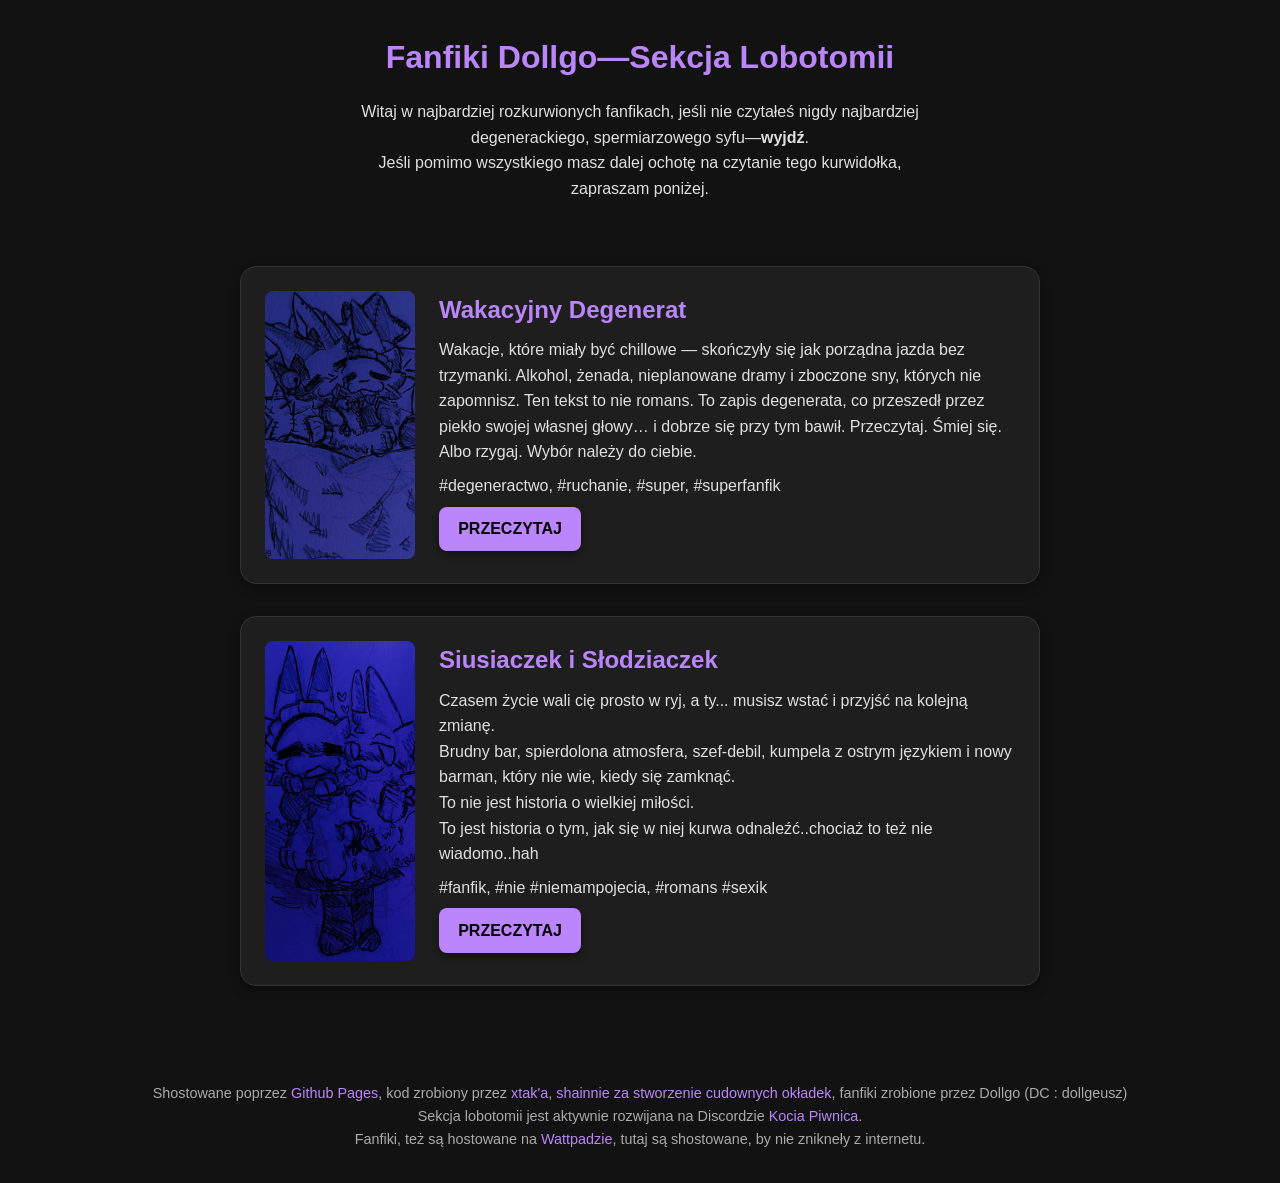
<file: lobotomia/index.html>
<!DOCTYPE html>
<html lang="pl">
<head>
    <meta charset="UTF-8">
    <meta name="viewport" content="width=device-width, initial-scale=1.0">
    <title>Fanfiki Dollgo</title>

    <link rel="stylesheet" href="style.css" type="text/css" media="all">
</head>
<body>
    

    <main>
        <header>
        <h1>Fanfiki Dollgo&mdash;Sekcja Lobotomii</h1>
            <p>
            Witaj w najbardziej rozkurwionych fanfikach, jeśli nie czytałeś nigdy najbardziej degenerackiego, spermiarzowego syfu&mdash;<b>wyjdź</b>.
            <br>
            Jeśli pomimo wszystkiego masz dalej ochotę na czytanie tego kurwidołka, zapraszam poniżej.
            </p>
        </header>
        <div class="fanfic">
          <img src="covers/wakacyjny degenerat.jpg" alt="Cover">
          <div class="fanfic-content">
            <h1>Wakacyjny Degenerat</h1>
            <p>
                Wakacje, które miały być chillowe — skończyły się jak porządna jazda bez trzymanki.
                Alkohol, żenada, nieplanowane dramy i zboczone sny, których nie zapomnisz.

                Ten tekst to nie romans. To zapis degenerata, co przeszedł przez piekło swojej własnej głowy… i dobrze się przy tym bawił.

                Przeczytaj. Śmiej się. Albo rzygaj. Wybór należy do ciebie.
            </p>
            <p>
                #degeneractwo, #ruchanie, #super, #superfanfik
            </p>
            <p>
                <a href="fanfics/wakacyjny.html" class="enter-button">Przeczytaj</a>
            </p>
          </div>
        </div>
        <div class="fanfic">
            <img src="covers/slodziaczek.jpg" alt="Cover">
            <div class="fanfic-content">
                <h1>Siusiaczek i Słodziaczek</h1>
                <p>Czasem życie wali cię prosto w ryj, a ty... musisz wstać i przyjść na kolejną zmianę.<br>
Brudny bar, spierdolona atmosfera, szef-debil, kumpela z ostrym językiem i nowy barman, który nie wie, kiedy się zamknąć.<br>
To nie jest historia o wielkiej miłości.<br>
To jest historia o tym, jak się w niej kurwa odnaleźć..chociaż to też nie wiadomo..hah<br>
                </p>
                <p>#fanfik, #nie #niemampojecia, #romans #sexik</p>
                <p>
                    <a href="fanfics/slodziaczek.html" class="enter-button">Przeczytaj</a>
                </p>
            </div>
        </div>
        <footer>
            <p>
            Shostowane poprzez <a href="https://pages.github.com/" target="_blank">Github Pages</a>, kod zrobiony przez <a href="https://slumberous.neocities.org" target="_blank" rel="noopener noreferrer nofollow">xtak'a</a>, <a href="https://www.instagram.com/shainnie_999_/" target="_blank">shainnie za stworzenie cudownych okładek</a>, fanfiki zrobione przez Dollgo (DC : dollgeusz)
            <br>
            Sekcja lobotomii jest aktywnie rozwijana na Discordzie <a href="https://discord.gg/6fb8MUXMZW" target="_blank">Kocia Piwnica</a>.
            <br>
            Fanfiki, też są hostowane na <a href="https://www.wattpad.com/user/0rchidei" target="_blank">Wattpadzie</a>, tutaj są shostowane, by nie znikneły z internetu.
            </p>
        </footer>
    </main>


</body>
</html>
</file>
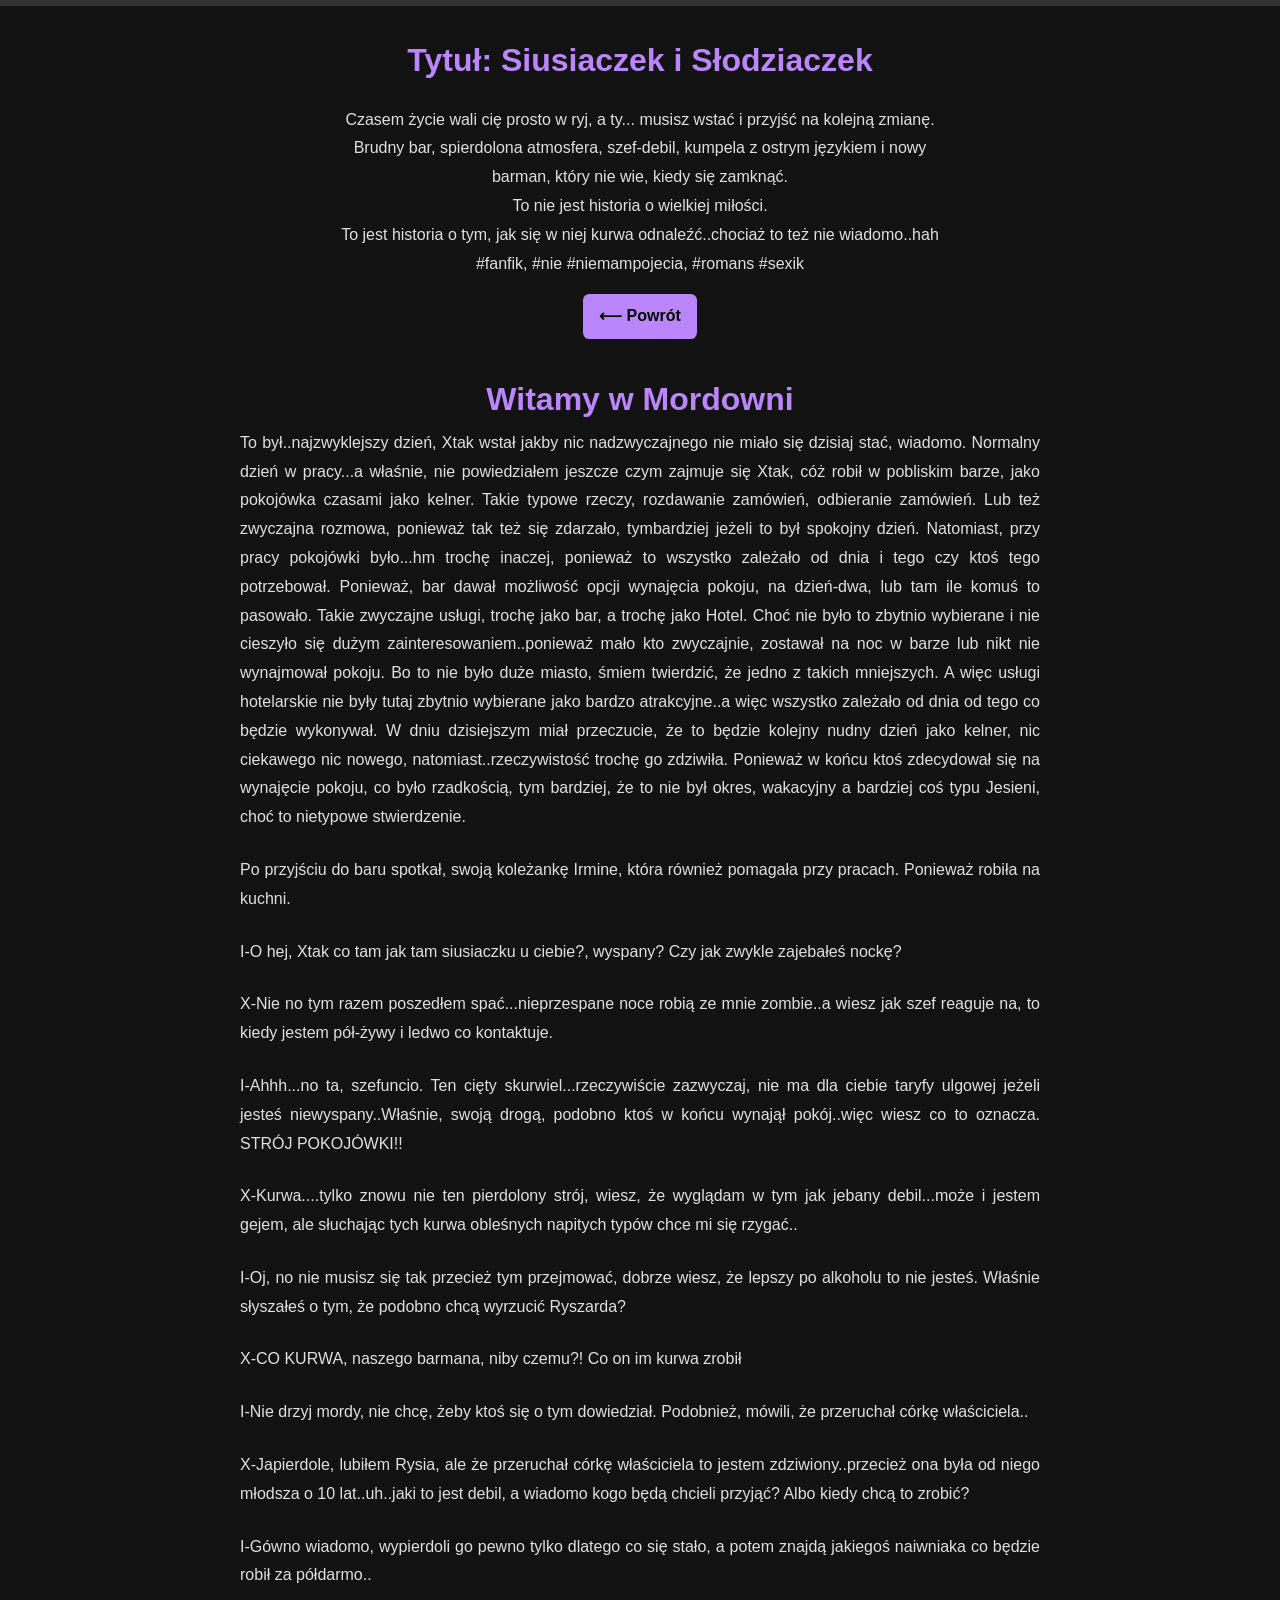
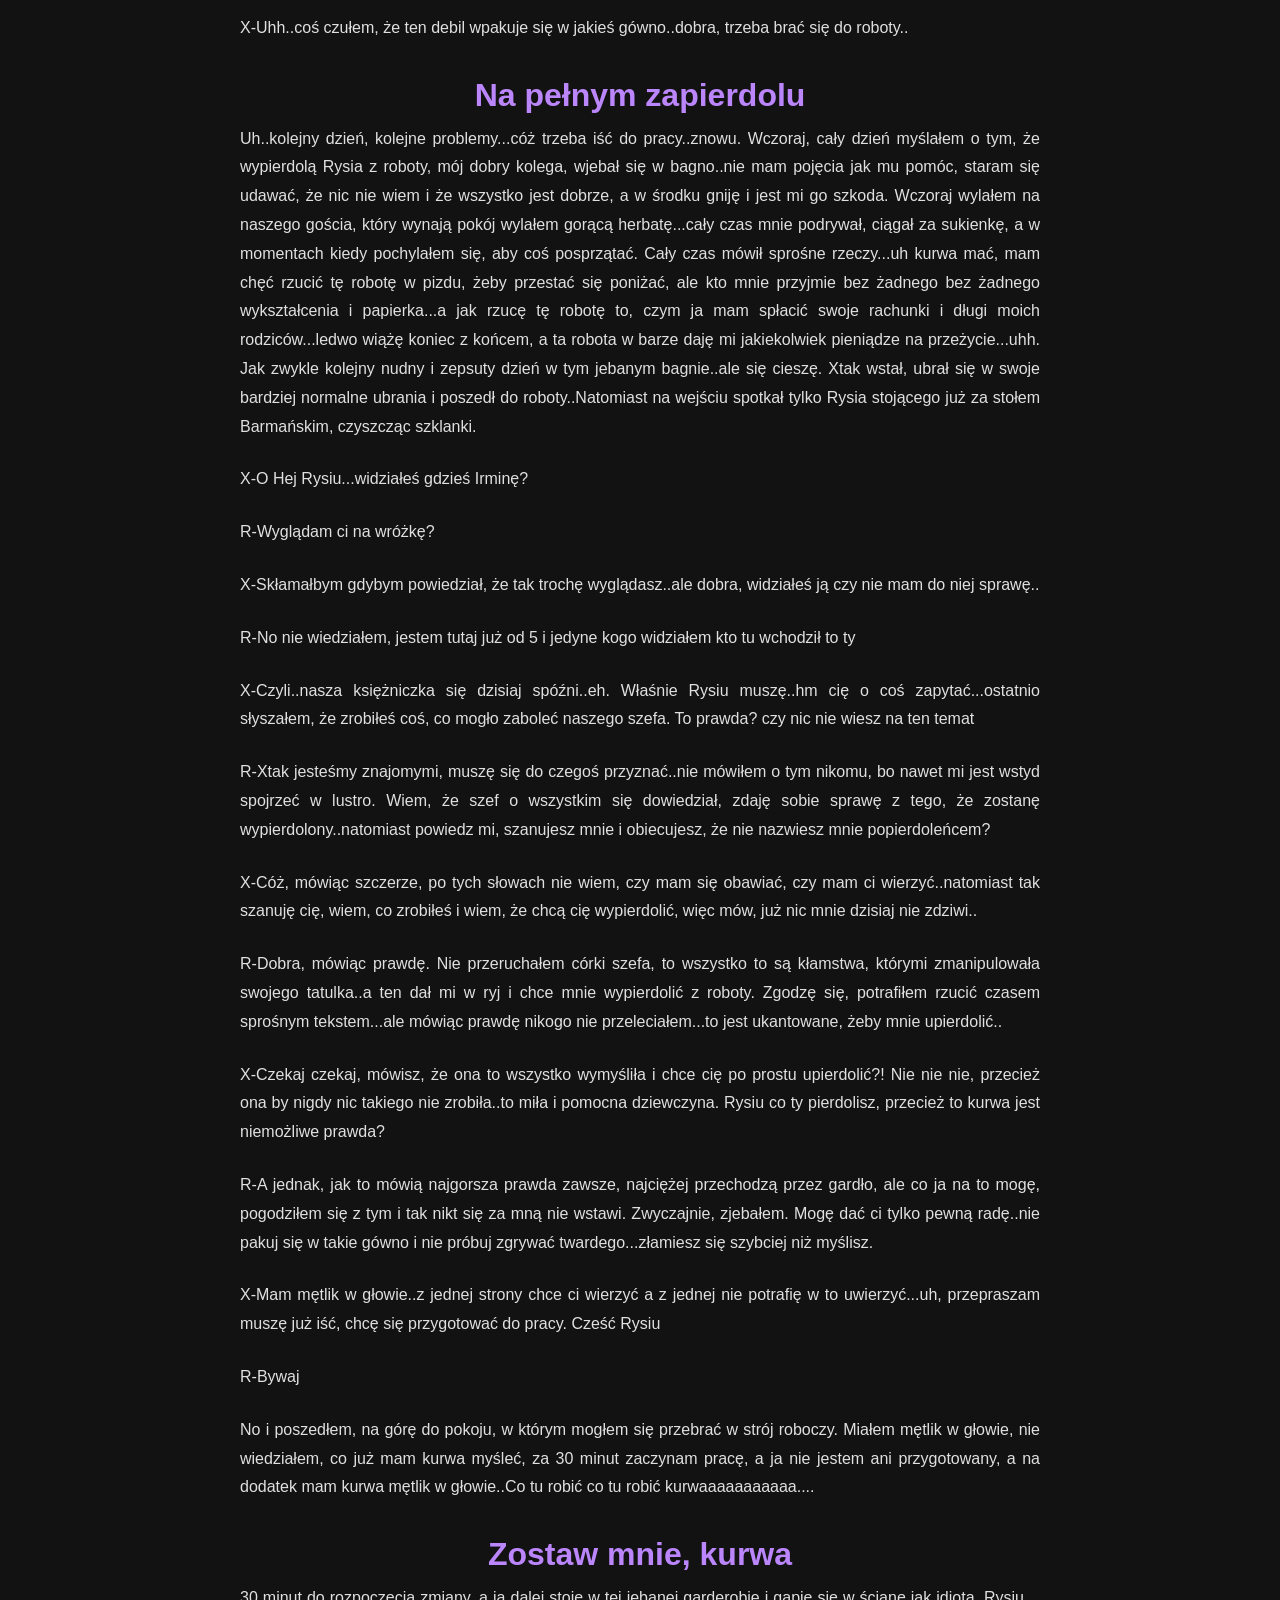
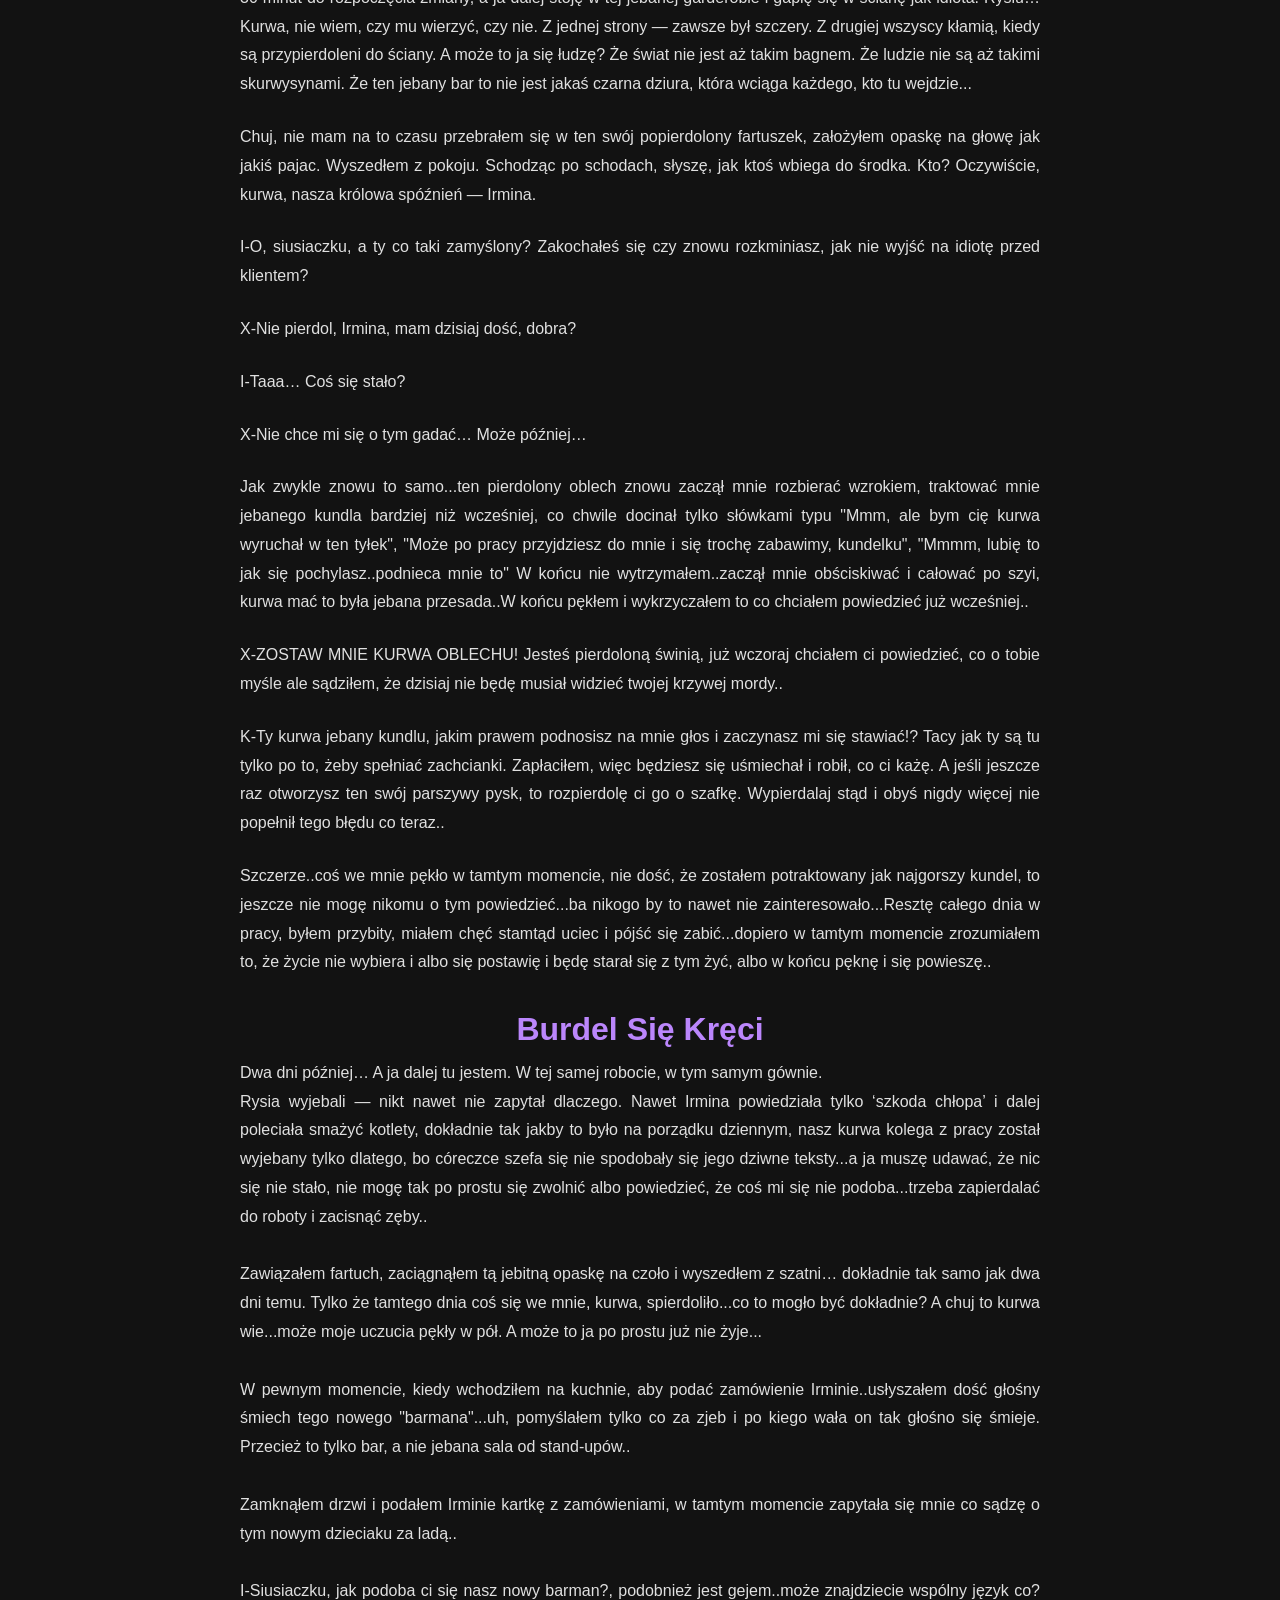
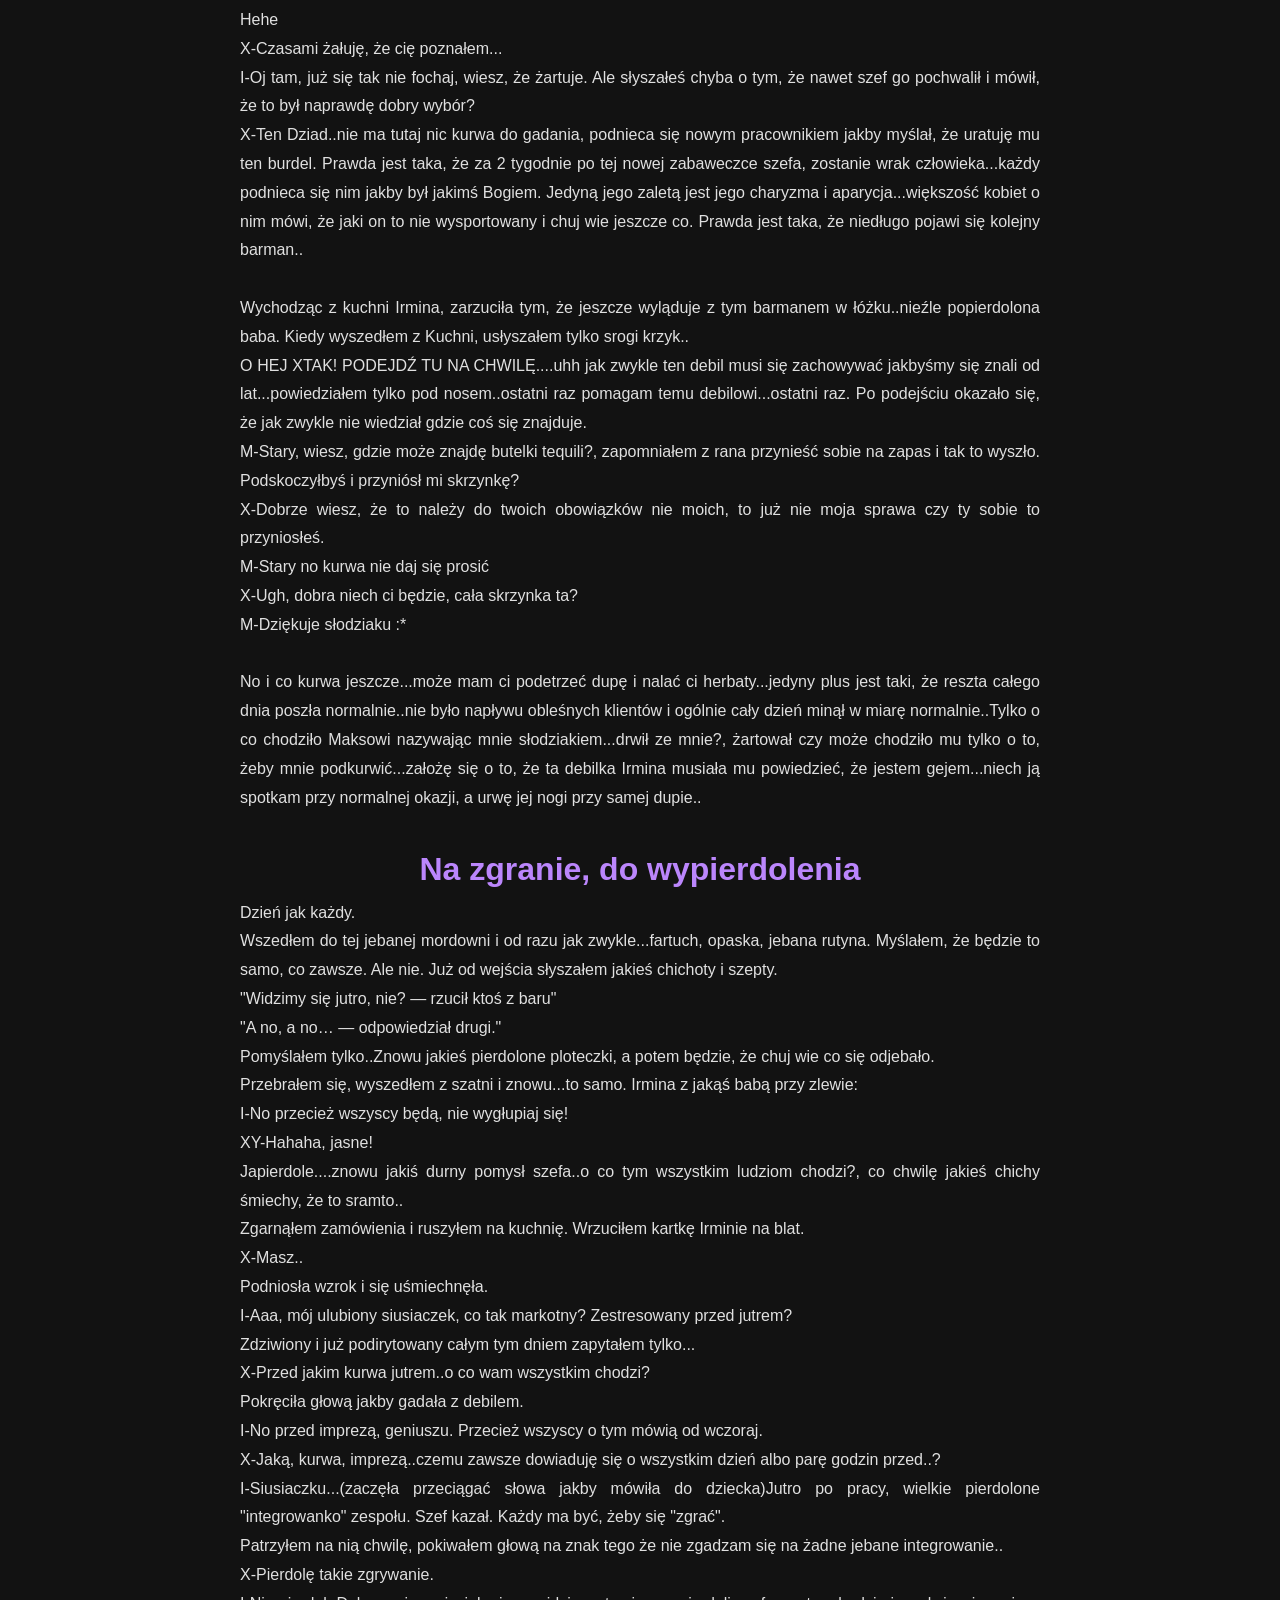
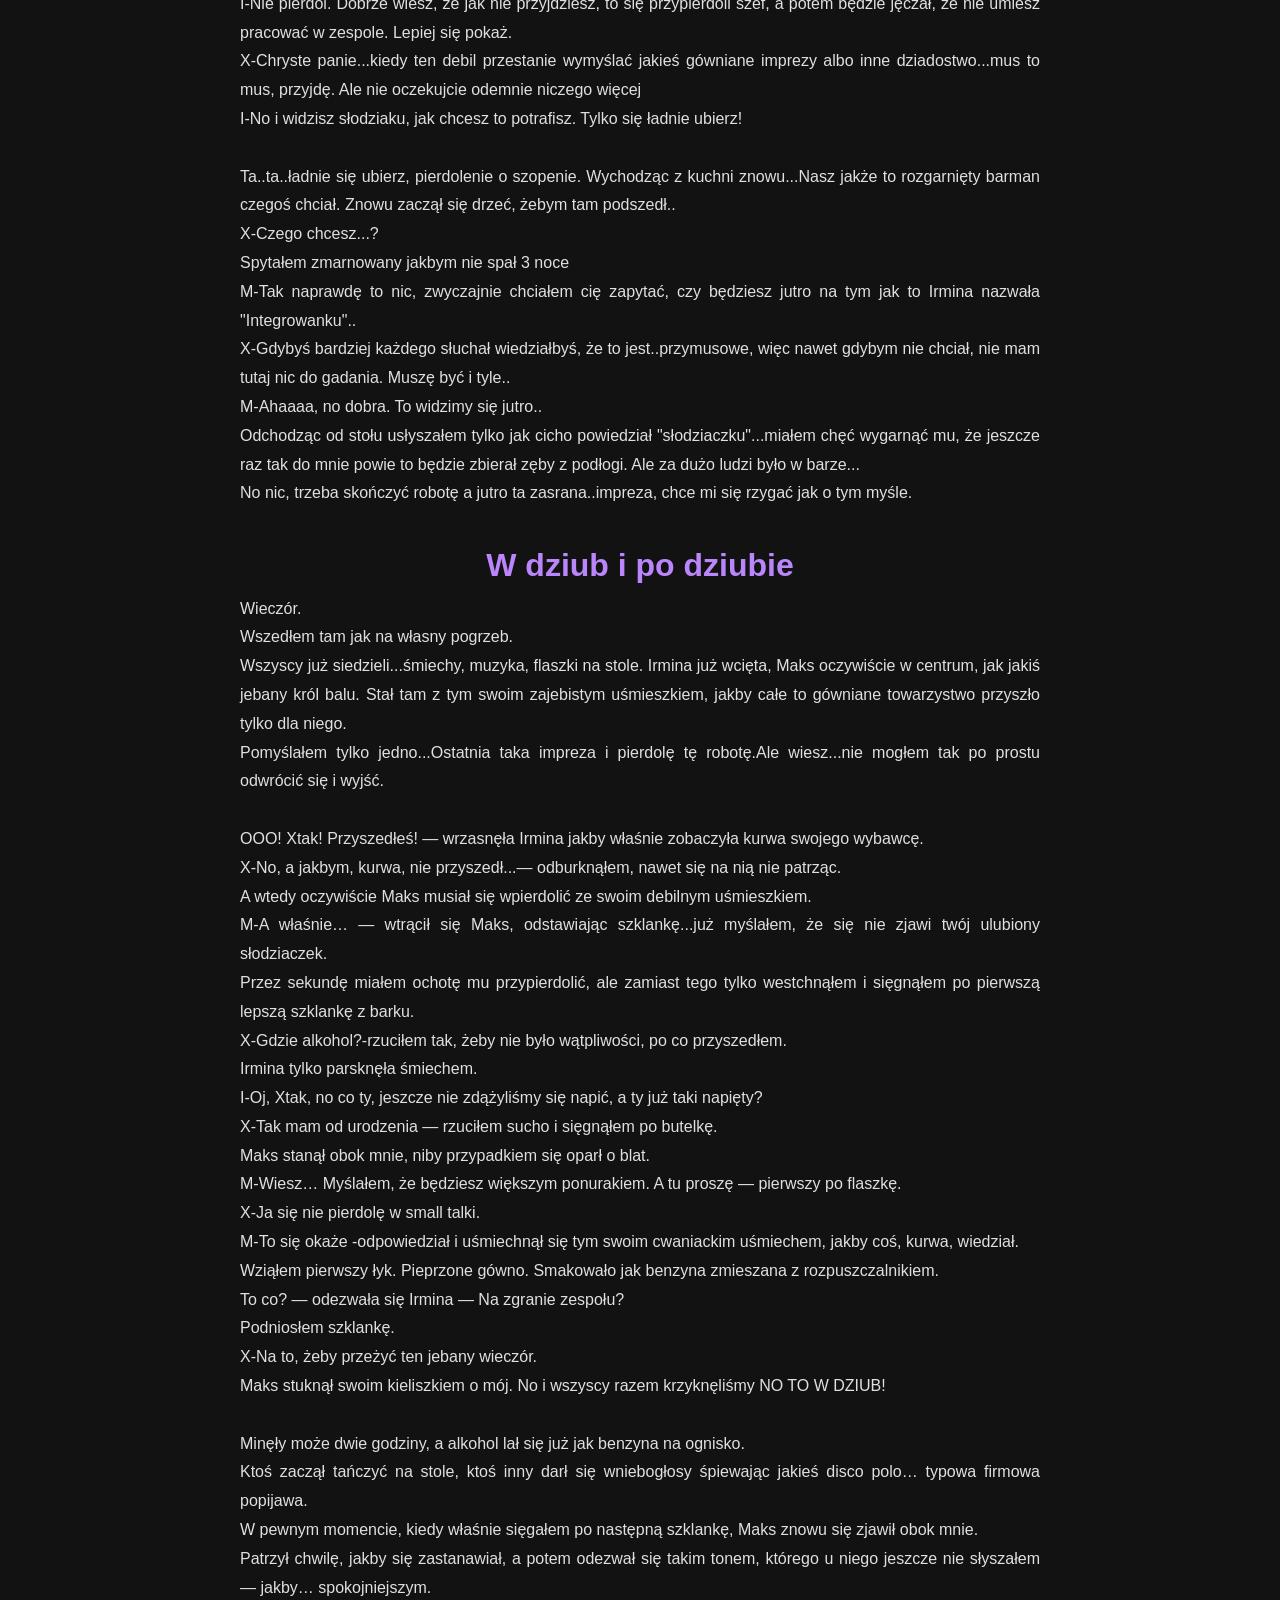
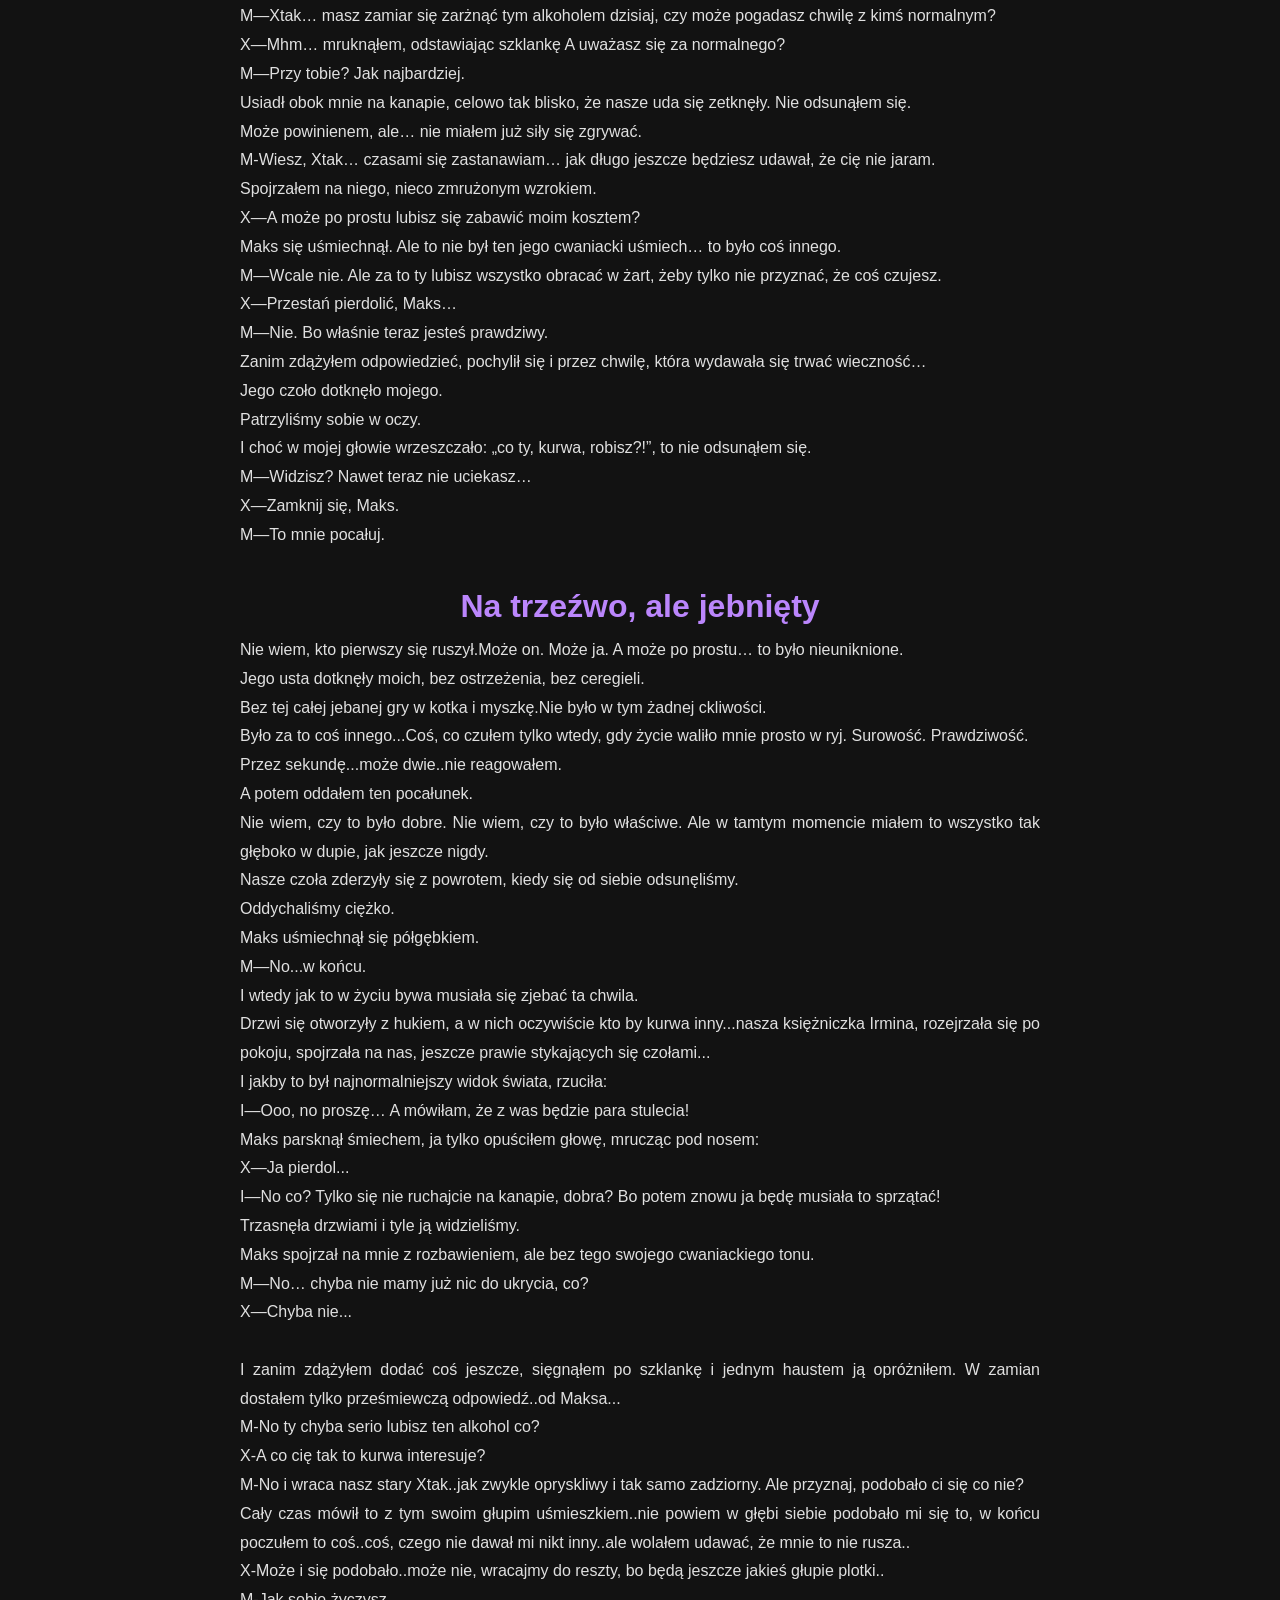
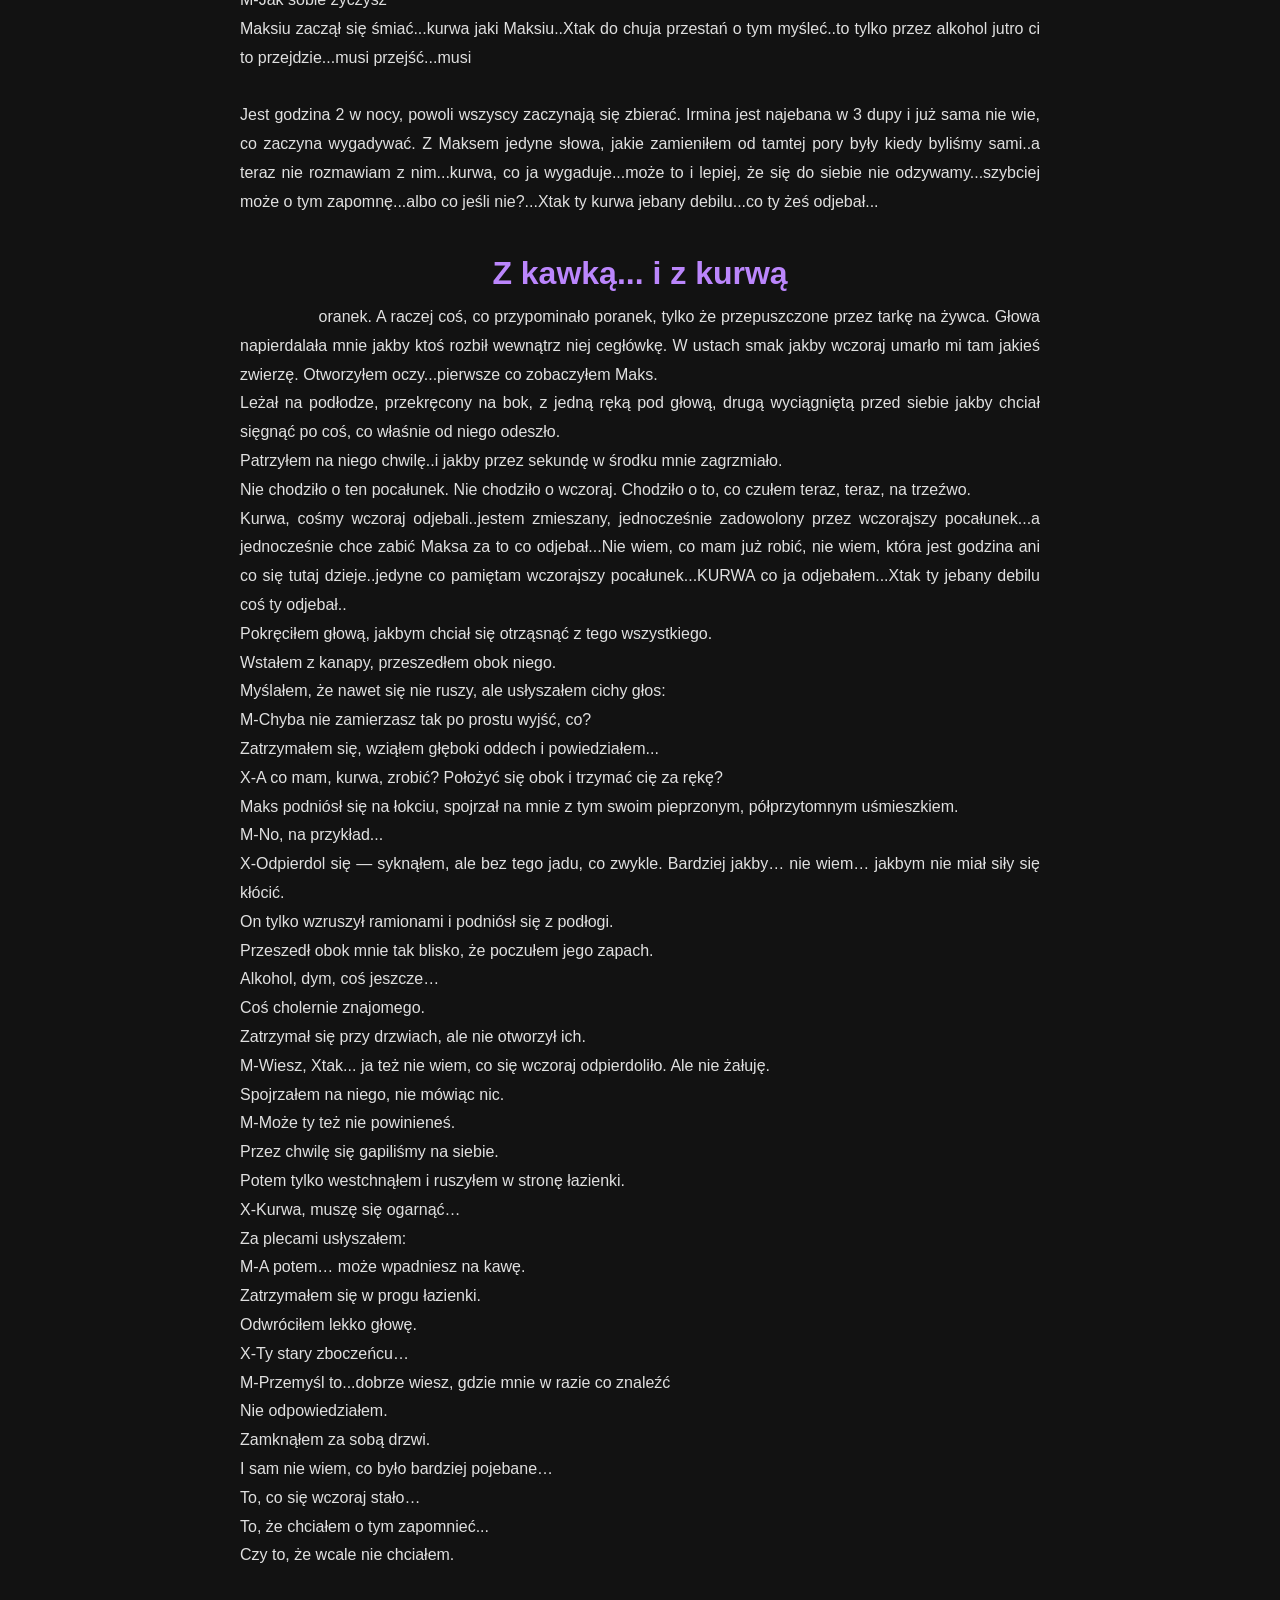
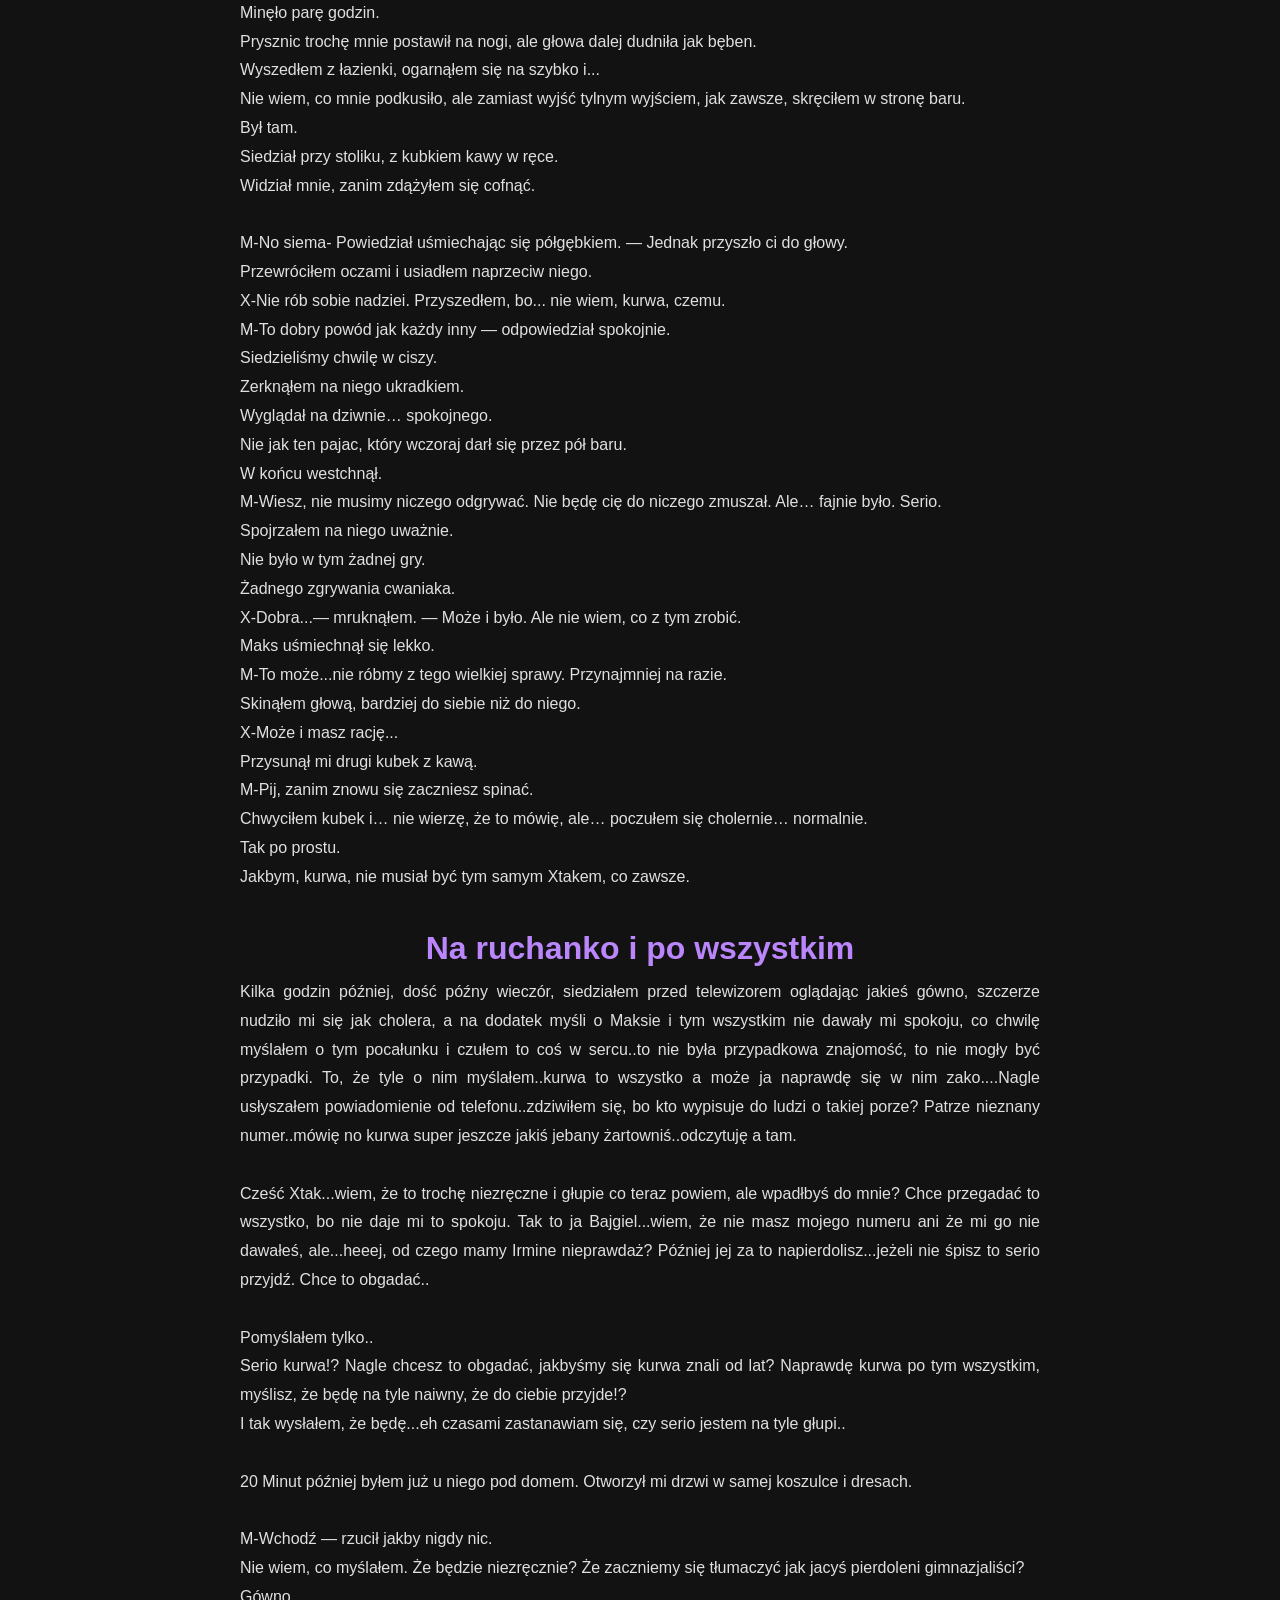
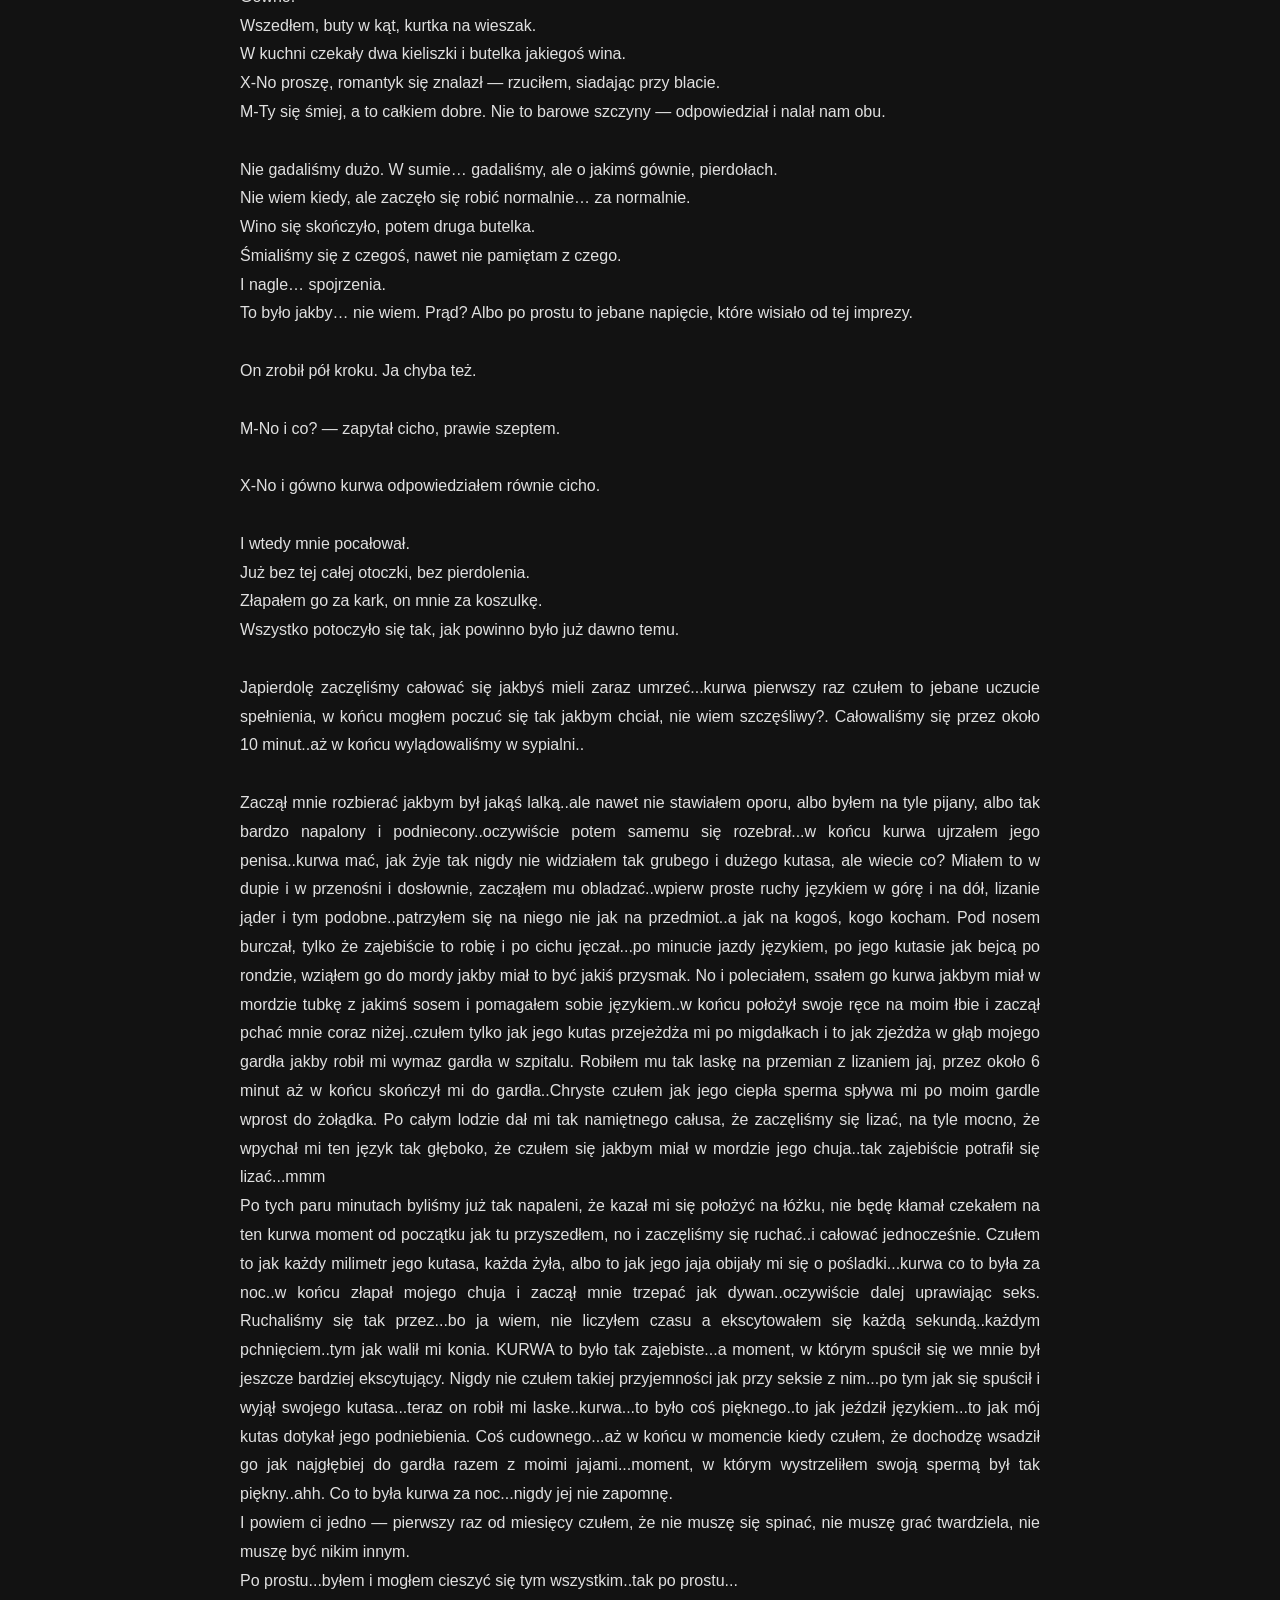
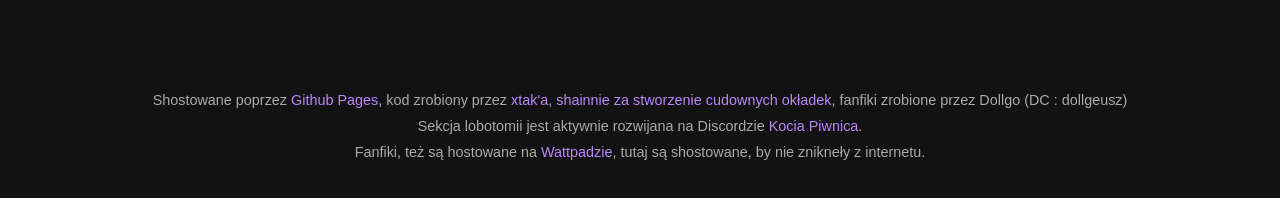
<file: lobotomia/fanfics/slodziaczek.html>
<!DOCTYPE html>
<html lang="en">
<head>
    <meta charset="UTF-8">
    <meta name="viewport" content="width=device-width, initial-scale=1.0">
    <title>Fanfiki Dollgo | Siusiaczek i Słodziaczek</title>
    
    <link rel="stylesheet" href="fanfic.css" type="text/css" media="all">
    <script defer>
        window.addEventListener("scroll", () => {
            const scrollTop = window.scrollY;
            const docHeight = document.body.scrollHeight - window.innerHeight;
            const scrolled = (scrollTop / docHeight) * 100;
            document.getElementById('progress-bar').style.width = scrolled + "%";
        })
    </script>
</head>
<body>
    <div id="progress-container">
        <div id="progress-bar"></div>
    </div>

    <header>
        <h1>Tytuł: <span class="highlight">Siusiaczek i Słodziaczek</span></h1>
        <p>Czasem życie wali cię prosto w ryj, a ty... musisz wstać i przyjść na kolejną zmianę.
        <br>Brudny bar, spierdolona atmosfera, szef-debil, kumpela z ostrym językiem i nowy barman, który nie wie, kiedy się zamknąć.
        <br>To nie jest historia o wielkiej miłości.
        <br>To jest historia o tym, jak się w niej kurwa odnaleźć..chociaż to też nie wiadomo..hah</p>
        <p>#fanfik, #nie #niemampojecia, #romans #sexik</p>
        <a href="../index.html" class="back-button">⟵ Powrót</a>
    </header>

    <main>
        <article style="max-width: 800px; text-align: justify;">
            <h2>Witamy w Mordowni</h2>
            <p>
                To był..najzwyklejszy dzień, Xtak wstał jakby nic nadzwyczajnego nie miało się dzisiaj stać, wiadomo. Normalny dzień w pracy...a właśnie, nie powiedziałem jeszcze czym zajmuje się Xtak, cóż robił w pobliskim barze, jako pokojówka czasami jako kelner. Takie typowe rzeczy, rozdawanie zamówień, odbieranie zamówień. Lub też zwyczajna rozmowa, ponieważ tak też się zdarzało, tymbardziej jeżeli to był spokojny dzień. Natomiast, przy pracy pokojówki było...hm trochę inaczej, ponieważ to wszystko zależało od dnia i tego czy ktoś tego potrzebował. Ponieważ, bar dawał możliwość opcji wynajęcia pokoju, na dzień-dwa, lub tam ile komuś to pasowało. Takie zwyczajne usługi, trochę jako bar, a trochę jako Hotel. Choć nie było to zbytnio wybierane i nie cieszyło się dużym zainteresowaniem..ponieważ mało kto zwyczajnie, zostawał na noc w barze lub nikt nie wynajmował pokoju. Bo to nie było duże miasto, śmiem twierdzić, że jedno z takich mniejszych. A więc usługi hotelarskie nie były tutaj zbytnio wybierane jako bardzo atrakcyjne..a więc wszystko zależało od dnia od tego co będzie wykonywał. W dniu dzisiejszym miał przeczucie, że to będzie kolejny nudny dzień jako kelner, nic ciekawego nic nowego, natomiast..rzeczywistość trochę go zdziwiła. Ponieważ w końcu ktoś zdecydował się na wynajęcie pokoju, co było rzadkością, tym bardziej, że to nie był okres, wakacyjny a bardziej coś typu Jesieni, choć to nietypowe stwierdzenie.
            </p>
            <p>
                Po przyjściu do baru spotkał, swoją koleżankę Irmine, która również pomagała przy pracach. Ponieważ robiła na kuchni.
            </p>

            <p>
                I-O hej, Xtak co tam jak tam siusiaczku u ciebie?, wyspany? Czy jak zwykle zajebałeś nockę?
            </p>

            <p>
                X-Nie no tym razem poszedłem spać...nieprzespane noce robią ze mnie zombie..a wiesz jak szef reaguje na, to kiedy jestem pół-żywy i ledwo co kontaktuje.
            </p>
            
            <p>
                I-Ahhh...no ta, szefuncio. Ten cięty skurwiel...rzeczywiście zazwyczaj, nie ma dla ciebie taryfy ulgowej jeżeli jesteś niewyspany..Właśnie, swoją drogą, podobno ktoś w końcu wynajął pokój..więc wiesz co to oznacza. STRÓJ POKOJÓWKI!!
            </p>

            <p>
                X-Kurwa....tylko znowu nie ten pierdolony strój, wiesz, że wyglądam w tym jak jebany debil...może i jestem gejem, ale słuchając tych kurwa obleśnych napitych typów chce mi się rzygać..
            </p>

            <p>
                I-Oj, no nie musisz się tak przecież tym przejmować, dobrze wiesz, że lepszy po alkoholu to nie jesteś. Właśnie słyszałeś o tym, że podobno chcą wyrzucić Ryszarda?
            </p>

            <p>
                X-CO KURWA, naszego barmana, niby czemu?! Co on im kurwa zrobił
            </p>

            <p>
                I-Nie drzyj mordy, nie chcę, żeby ktoś się o tym dowiedział. Podobnież, mówili, że przeruchał córkę właściciela..
            </p>

            <p>
                X-Japierdole, lubiłem Rysia, ale że przeruchał córkę właściciela to jestem zdziwiony..przecież ona była od niego młodsza o 10 lat..uh..jaki to jest debil, a wiadomo kogo będą chcieli przyjąć? Albo kiedy chcą to zrobić?
            </p>

            <p>
                I-Gówno wiadomo, wypierdoli go pewno tylko dlatego co się stało, a potem znajdą jakiegoś naiwniaka co będzie robił za półdarmo..
            </p>

            <p>
                X-Uhh..coś czułem, że ten debil wpakuje się w jakieś gówno..dobra, trzeba brać się do roboty..
            </p>

            <h2>Na pełnym zapierdolu</h2>

            <p>
                Uh..kolejny dzień, kolejne problemy...cóż trzeba iść do pracy..znowu. Wczoraj, cały dzień myślałem o tym, że wypierdolą Rysia z roboty, mój dobry kolega, wjebał się w bagno..nie mam pojęcia jak mu pomóc, staram się udawać, że nic nie wiem i że wszystko jest dobrze, a w środku gniję i jest mi go szkoda. Wczoraj wylałem na naszego gościa, który wynają pokój wylałem gorącą herbatę...cały czas mnie podrywał, ciągał za sukienkę, a w momentach kiedy pochylałem się, aby coś posprzątać. Cały czas mówił sprośne rzeczy...uh kurwa mać, mam chęć rzucić tę robotę w pizdu, żeby przestać się poniżać, ale kto mnie przyjmie bez żadnego bez żadnego wykształcenia i papierka...a jak rzucę tę robotę to, czym ja mam spłacić swoje rachunki i długi moich rodziców...ledwo wiążę koniec z końcem, a ta robota w barze daję mi jakiekolwiek pieniądze na przeżycie...uhh. Jak zwykle kolejny nudny i zepsuty dzień w tym jebanym bagnie..ale się cieszę. Xtak wstał, ubrał się w swoje bardziej normalne ubrania i poszedł do roboty..Natomiast na wejściu spotkał tylko Rysia stojącego już za stołem Barmańskim, czyszcząc szklanki.
            </p>
            
            <p>
                X-O Hej Rysiu...widziałeś gdzieś Irminę?
            </p>
            
            <p>
                R-Wyglądam ci na wróżkę?
            </p>
            
            <p>
                X-Skłamałbym gdybym powiedział, że tak trochę wyglądasz..ale dobra, widziałeś ją czy nie mam do niej sprawę..
            </p>
            
            <p>
                R-No nie wiedziałem, jestem tutaj już od 5 i jedyne kogo widziałem kto tu wchodził to ty
            </p>
            
            <p>
                X-Czyli..nasza księżniczka się dzisiaj spóźni..eh. Właśnie Rysiu muszę..hm cię o coś zapytać...ostatnio słyszałem, że zrobiłeś coś, co mogło zaboleć naszego szefa. To prawda? czy nic nie wiesz na ten temat
            </p>
            
            <p>
                R-Xtak jesteśmy znajomymi, muszę się do czegoś przyznać..nie mówiłem o tym nikomu, bo nawet mi jest wstyd spojrzeć w lustro. Wiem, że szef o wszystkim się dowiedział, zdaję sobie sprawę z tego, że zostanę wypierdolony..natomiast powiedz mi, szanujesz mnie i obiecujesz, że nie nazwiesz mnie popierdoleńcem?
            </p>
            
            <p>
                X-Cóż, mówiąc szczerze, po tych słowach nie wiem, czy mam się obawiać, czy mam ci wierzyć..natomiast tak szanuję cię, wiem, co zrobiłeś i wiem, że chcą cię wypierdolić, więc mów, już nic mnie dzisiaj nie zdziwi..
            </p>
            
            <p>
                R-Dobra, mówiąc prawdę. Nie przeruchałem córki szefa, to wszystko to są kłamstwa, którymi zmanipulowała swojego tatulka..a ten dał mi w ryj i chce mnie wypierdolić z roboty. Zgodzę się, potrafiłem rzucić czasem sprośnym tekstem...ale mówiąc prawdę nikogo nie przeleciałem...to jest ukantowane, żeby mnie upierdolić..
            </p>
            
            <p>
                X-Czekaj czekaj, mówisz, że ona to wszystko wymyśliła i chce cię po prostu upierdolić?! Nie nie nie, przecież ona by nigdy nic takiego nie zrobiła..to miła i pomocna dziewczyna. Rysiu co ty pierdolisz, przecież to kurwa jest niemożliwe prawda?
            </p>

            <p>
                R-A jednak, jak to mówią najgorsza prawda zawsze, najciężej przechodzą przez gardło, ale co ja na to mogę, pogodziłem się z tym i tak nikt się za mną nie wstawi. Zwyczajnie, zjebałem. Mogę dać ci tylko pewną radę..nie pakuj się w takie gówno i nie próbuj zgrywać twardego...złamiesz się szybciej niż myślisz. 
            </p>

            <p>
                X-Mam mętlik w głowie..z jednej strony chce ci wierzyć a z jednej nie potrafię w to uwierzyć...uh, przepraszam muszę już iść, chcę się przygotować do pracy. Cześć Rysiu
            </p>

            <p>
                R-Bywaj
            </p>

            <p>
                No i poszedłem, na górę do pokoju, w którym mogłem się przebrać w strój roboczy. Miałem mętlik w głowie, nie wiedziałem, co już mam kurwa myśleć, za 30 minut zaczynam pracę, a ja nie jestem ani przygotowany, a na dodatek mam kurwa mętlik w głowie..Co tu robić co tu robić kurwaaaaaaaaaaa.... 
            </p>

            <h2>Zostaw mnie, kurwa</h2>
            <p>
                30 minut do rozpoczęcia zmiany, a ja dalej stoję w tej jebanej garderobie i gapię się w ścianę jak idiota. Rysiu… Kurwa, nie wiem, czy mu wierzyć, czy nie. Z jednej strony — zawsze był szczery. Z drugiej wszyscy kłamią, kiedy są przypierdoleni do ściany. A może to ja się łudzę? Że świat nie jest aż takim bagnem. Że ludzie nie są aż takimi skurwysynami. Że ten jebany bar to nie jest jakaś czarna dziura, która wciąga każdego, kto tu wejdzie...
            </p>

            <p>
                Chuj, nie mam na to czasu przebrałem się w ten swój popierdolony fartuszek, założyłem opaskę na głowę jak jakiś pajac. Wyszedłem z pokoju. Schodząc po schodach, słyszę, jak ktoś wbiega do środka. Kto? Oczywiście, kurwa, nasza królowa spóźnień — Irmina.
            </p>

            <p>
                I-O, siusiaczku, a ty co taki zamyślony? Zakochałeś się czy znowu rozkminiasz, jak nie wyjść na idiotę przed klientem?
            </p>
            
            <p>
                X-Nie pierdol, Irmina, mam dzisiaj dość, dobra?
            </p>

            <p>
                I-Taaa… Coś się stało?
            </p>

            <p>
                X-Nie chce mi się o tym gadać… Może później…
            </p>

            <p>
                Jak zwykle znowu to samo...ten pierdolony oblech znowu zaczął mnie rozbierać wzrokiem, traktować mnie jebanego kundla bardziej niż wcześniej, co chwile docinał tylko słówkami typu "Mmm, ale bym cię kurwa wyruchał w ten tyłek", "Może po pracy przyjdziesz do mnie i się trochę zabawimy, kundelku", "Mmmm, lubię to jak się pochylasz..podnieca mnie to" W końcu nie wytrzymałem..zaczął mnie obściskiwać i całować po szyi, kurwa mać to była jebana przesada..W końcu pękłem i wykrzyczałem to co chciałem powiedzieć już wcześniej..
            </p>
            <p>
                X-ZOSTAW MNIE KURWA OBLECHU! Jesteś pierdoloną świnią, już wczoraj chciałem ci powiedzieć, co o tobie myśle ale sądziłem, że dzisiaj nie będę musiał widzieć twojej krzywej mordy..
            </p>
            <p>
                K-Ty kurwa jebany kundlu, jakim prawem podnosisz na mnie głos i zaczynasz mi się stawiać!? Tacy jak ty są tu tylko po to, żeby spełniać zachcianki. Zapłaciłem, więc będziesz się uśmiechał i robił, co ci każę. A jeśli jeszcze raz otworzysz ten swój parszywy pysk, to rozpierdolę ci go o szafkę. Wypierdalaj stąd i obyś nigdy więcej nie popełnił tego błędu co teraz..
            </p>

            <p>Szczerze..coś we mnie pękło w tamtym momencie, nie dość, że zostałem potraktowany jak najgorszy kundel, to jeszcze nie mogę nikomu o tym powiedzieć...ba nikogo by to nawet nie zainteresowało...Resztę całego dnia w pracy, byłem przybity, miałem chęć stamtąd uciec i pójść się zabić...dopiero w tamtym momencie zrozumiałem to, że życie nie wybiera i albo się postawię i będę starał się z tym żyć, albo w końcu pęknę i się powieszę..</p>

            <h2>Burdel Się Kręci</h2>
            <!--fuck it im too lazy-->
            <pre>Dwa dni później… A ja dalej tu jestem. W tej samej robocie, w tym samym gównie.
Rysia wyjebali — nikt nawet nie zapytał dlaczego. Nawet Irmina powiedziała tylko ‘szkoda chłopa’ i dalej poleciała smażyć kotlety, dokładnie tak jakby to było na porządku dziennym, nasz kurwa kolega z pracy został wyjebany tylko dlatego, bo córeczce szefa się nie spodobały się jego dziwne teksty...a ja muszę udawać, że nic się nie stało, nie mogę tak po prostu się zwolnić albo powiedzieć, że coś mi się nie podoba...trzeba zapierdalać do roboty i zacisnąć zęby..

Zawiązałem fartuch, zaciągnąłem tą jebitną opaskę na czoło i wyszedłem z szatni… dokładnie tak samo jak dwa dni temu. Tylko że tamtego dnia coś się we mnie, kurwa, spierdoliło...co to mogło być dokładnie? A chuj to kurwa wie...może moje uczucia pękły w pół. A może to ja po prostu już nie żyje...

W pewnym momencie, kiedy wchodziłem na kuchnie, aby podać zamówienie Irminie..usłyszałem dość głośny śmiech tego nowego "barmana"...uh, pomyślałem tylko co za zjeb i po kiego wała on tak głośno się śmieje. Przecież to tylko bar, a nie jebana sala od stand-upów..

Zamknąłem drzwi i podałem Irminie kartkę z zamówieniami, w tamtym momencie zapytała się mnie co sądzę o tym nowym dzieciaku za ladą..

I-Siusiaczku, jak podoba ci się nasz nowy barman?, podobnież jest gejem..może znajdziecie wspólny język co? Hehe
X-Czasami żałuję, że cię poznałem...
I-Oj tam, już się tak nie fochaj, wiesz, że żartuje. Ale słyszałeś chyba o tym, że nawet szef go pochwalił i mówił, że to był naprawdę dobry wybór?
X-Ten Dziad..nie ma tutaj nic kurwa do gadania, podnieca się nowym pracownikiem jakby myślał, że uratuję mu ten burdel. Prawda jest taka, że za 2 tygodnie po tej nowej zabaweczce szefa, zostanie wrak człowieka...każdy podnieca się nim jakby był jakimś Bogiem. Jedyną jego zaletą jest jego charyzma i aparycja...większość kobiet o nim mówi, że jaki on to nie wysportowany i chuj wie jeszcze co. Prawda jest taka, że niedługo pojawi się kolejny barman..

Wychodząc z kuchni Irmina, zarzuciła tym, że jeszcze wyląduje z tym barmanem w łóżku..nieźle popierdolona baba. Kiedy wyszedłem z Kuchni, usłyszałem tylko srogi krzyk..
O HEJ XTAK! PODEJDŹ TU NA CHWILĘ....uhh jak zwykle ten debil musi się zachowywać jakbyśmy się znali od lat...powiedziałem tylko pod nosem..ostatni raz pomagam temu debilowi...ostatni raz. Po podejściu okazało się, że jak zwykle nie wiedział gdzie coś się znajduje.
M-Stary, wiesz, gdzie może znajdę butelki tequili?, zapomniałem z rana przynieść sobie na zapas i tak to wyszło. Podskoczyłbyś i przyniósł mi skrzynkę?
X-Dobrze wiesz, że to należy do twoich obowiązków nie moich, to już nie moja sprawa czy ty sobie to przyniosłeś.
M-Stary no kurwa nie daj się prosić
X-Ugh, dobra niech ci będzie, cała skrzynka ta?
M-Dziękuje słodziaku :*

No i co kurwa jeszcze...może mam ci podetrzeć dupę i nalać ci herbaty...jedyny plus jest taki, że reszta całego dnia poszła normalnie..nie było napływu obleśnych klientów i ogólnie cały dzień minął w miarę normalnie..Tylko o co chodziło Maksowi nazywając mnie słodziakiem...drwił ze mnie?, żartował czy może chodziło mu tylko o to, żeby mnie podkurwić...założę się o to, że ta debilka Irmina musiała mu powiedzieć, że jestem gejem...niech ją spotkam przy normalnej okazji, a urwę jej nogi przy samej dupie..
            </pre>

            <h2>Na zgranie, do wypierdolenia</h2>
            <pre>Dzień jak każdy.
Wszedłem do tej jebanej mordowni i od razu jak zwykle...fartuch, opaska, jebana rutyna. Myślałem, że będzie to samo, co zawsze. Ale nie. Już od wejścia słyszałem jakieś chichoty i szepty.
"Widzimy się jutro, nie? — rzucił ktoś z baru"
"A no, a no… — odpowiedział drugi."
Pomyślałem tylko..Znowu jakieś pierdolone ploteczki, a potem będzie, że chuj wie co się odjebało.
Przebrałem się, wyszedłem z szatni i znowu...to samo. Irmina z jakąś babą przy zlewie:
I-No przecież wszyscy będą, nie wygłupiaj się!
XY-Hahaha, jasne!
Japierdole....znowu jakiś durny pomysł szefa..o co tym wszystkim ludziom chodzi?, co chwilę jakieś chichy śmiechy, że to sramto..
Zgarnąłem zamówienia i ruszyłem na kuchnię. Wrzuciłem kartkę Irminie na blat.
X-Masz..
Podniosła wzrok i się uśmiechnęła.
I-Aaa, mój ulubiony siusiaczek, co tak markotny? Zestresowany przed jutrem?
Zdziwiony i już podirytowany całym tym dniem zapytałem tylko...
X-Przed jakim kurwa jutrem..o co wam wszystkim chodzi?
Pokręciła głową jakby gadała z debilem.
I-No przed imprezą, geniuszu. Przecież wszyscy o tym mówią od wczoraj.
X-Jaką, kurwa, imprezą..czemu zawsze dowiaduję się o wszystkim dzień albo parę godzin przed..?
I-Siusiaczku...(zaczęła przeciągać słowa jakby mówiła do dziecka)Jutro po pracy, wielkie pierdolone "integrowanko" zespołu. Szef kazał. Każdy ma być, żeby się "zgrać".
Patrzyłem na nią chwilę, pokiwałem głową na znak tego że nie zgadzam się na żadne jebane integrowanie..
X-Pierdolę takie zgrywanie.
I-Nie pierdol. Dobrze wiesz, że jak nie przyjdziesz, to się przypierdoli szef, a potem będzie jęczał, że nie umiesz pracować w zespole. Lepiej się pokaż.
X-Chryste panie...kiedy ten debil przestanie wymyślać jakieś gówniane imprezy albo inne dziadostwo...mus to mus, przyjdę. Ale nie oczekujcie odemnie niczego więcej
I-No i widzisz słodziaku, jak chcesz to potrafisz. Tylko się ładnie ubierz!

Ta..ta..ładnie się ubierz, pierdolenie o szopenie. Wychodząc z kuchni znowu...Nasz jakże to rozgarnięty barman czegoś chciał. Znowu zaczął się drzeć, żebym tam podszedł..
X-Czego chcesz...?
Spytałem zmarnowany jakbym nie spał 3 noce
M-Tak naprawdę to nic, zwyczajnie chciałem cię zapytać, czy będziesz jutro na tym jak to Irmina nazwała "Integrowanku"..
X-Gdybyś bardziej każdego słuchał wiedziałbyś, że to jest..przymusowe, więc nawet gdybym nie chciał, nie mam tutaj nic do gadania. Muszę być i tyle..
M-Ahaaaa, no dobra. To widzimy się jutro..
Odchodząc od stołu usłyszałem tylko jak cicho powiedział "słodziaczku"...miałem chęć wygarnąć mu, że jeszcze raz tak do mnie powie to będzie zbierał zęby z podłogi. Ale za dużo ludzi było w barze...
No nic, trzeba skończyć robotę a jutro ta zasrana..impreza, chce mi się rzygać jak o tym myśle.
            </pre>

            <h2>W dziub i po dziubie</h2>
            <pre>Wieczór.
Wszedłem tam jak na własny pogrzeb.
Wszyscy już siedzieli...śmiechy, muzyka, flaszki na stole. Irmina już wcięta, Maks oczywiście w centrum, jak jakiś jebany król balu. Stał tam z tym swoim zajebistym uśmieszkiem, jakby całe to gówniane towarzystwo przyszło tylko dla niego.
Pomyślałem tylko jedno...Ostatnia taka impreza i pierdolę tę robotę.Ale wiesz...nie mogłem tak po prostu odwrócić się i wyjść.

OOO! Xtak! Przyszedłeś! — wrzasnęła Irmina jakby właśnie zobaczyła kurwa swojego wybawcę.
X-No, a jakbym, kurwa, nie przyszedł...— odburknąłem, nawet się na nią nie patrząc.
A wtedy oczywiście Maks musiał się wpierdolić ze swoim debilnym uśmieszkiem.
M-A właśnie… — wtrącił się Maks, odstawiając szklankę...już myślałem, że się nie zjawi twój ulubiony słodziaczek.
Przez sekundę miałem ochotę mu przypierdolić, ale zamiast tego tylko westchnąłem i sięgnąłem po pierwszą lepszą szklankę z barku.
X-Gdzie alkohol?-rzuciłem tak, żeby nie było wątpliwości, po co przyszedłem.
Irmina tylko parsknęła śmiechem.
I-Oj, Xtak, no co ty, jeszcze nie zdążyliśmy się napić, a ty już taki napięty?
X-Tak mam od urodzenia — rzuciłem sucho i sięgnąłem po butelkę.
Maks stanął obok mnie, niby przypadkiem się oparł o blat.
M-Wiesz… Myślałem, że będziesz większym ponurakiem. A tu proszę — pierwszy po flaszkę.
X-Ja się nie pierdolę w small talki.
M-To się okaże -odpowiedział i uśmiechnął się tym swoim cwaniackim uśmiechem, jakby coś, kurwa, wiedział.
Wziąłem pierwszy łyk. Pieprzone gówno. Smakowało jak benzyna zmieszana z rozpuszczalnikiem.
To co? — odezwała się Irmina — Na zgranie zespołu?
Podniosłem szklankę.
X-Na to, żeby przeżyć ten jebany wieczór.
Maks stuknął swoim kieliszkiem o mój. No i wszyscy razem krzyknęliśmy NO TO W DZIUB!

Minęły może dwie godziny, a alkohol lał się już jak benzyna na ognisko.
Ktoś zaczął tańczyć na stole, ktoś inny darł się wniebogłosy śpiewając jakieś disco polo… typowa firmowa popijawa.
W pewnym momencie, kiedy właśnie sięgałem po następną szklankę, Maks znowu się zjawił obok mnie.
Patrzył chwilę, jakby się zastanawiał, a potem odezwał się takim tonem, którego u niego jeszcze nie słyszałem — jakby… spokojniejszym.
M—Xtak… masz zamiar się zarżnąć tym alkoholem dzisiaj, czy może pogadasz chwilę z kimś normalnym?
X—Mhm… mruknąłem, odstawiając szklankę A uważasz się za normalnego?
M—Przy tobie? Jak najbardziej.
Usiadł obok mnie na kanapie, celowo tak blisko, że nasze uda się zetknęły. Nie odsunąłem się.
Może powinienem, ale… nie miałem już siły się zgrywać.
M-Wiesz, Xtak… czasami się zastanawiam… jak długo jeszcze będziesz udawał, że cię nie jaram.
Spojrzałem na niego, nieco zmrużonym wzrokiem.
X—A może po prostu lubisz się zabawić moim kosztem?
Maks się uśmiechnął. Ale to nie był ten jego cwaniacki uśmiech… to było coś innego.
M—Wcale nie. Ale za to ty lubisz wszystko obracać w żart, żeby tylko nie przyznać, że coś czujesz.
X—Przestań pierdolić, Maks…
M—Nie. Bo właśnie teraz jesteś prawdziwy.
Zanim zdążyłem odpowiedzieć, pochylił się i przez chwilę, która wydawała się trwać wieczność…
Jego czoło dotknęło mojego.
Patrzyliśmy sobie w oczy.
I choć w mojej głowie wrzeszczało: „co ty, kurwa, robisz?!”, to nie odsunąłem się.
M—Widzisz? Nawet teraz nie uciekasz…
X—Zamknij się, Maks.
M—To mnie pocałuj.
            </pre>

            <h2>Na trzeźwo, ale jebnięty</h2>
            <pre>Nie wiem, kto pierwszy się ruszył.Może on. Może ja. A może po prostu… to było nieuniknione.
Jego usta dotknęły moich, bez ostrzeżenia, bez ceregieli.
Bez tej całej jebanej gry w kotka i myszkę.Nie było w tym żadnej ckliwości.
Było za to coś innego...Coś, co czułem tylko wtedy, gdy życie waliło mnie prosto w ryj. Surowość. Prawdziwość.
Przez sekundę...może dwie..nie reagowałem.
A potem oddałem ten pocałunek.
Nie wiem, czy to było dobre. Nie wiem, czy to było właściwe. Ale w tamtym momencie miałem to wszystko tak głęboko w dupie, jak jeszcze nigdy.
Nasze czoła zderzyły się z powrotem, kiedy się od siebie odsunęliśmy.
Oddychaliśmy ciężko.
Maks uśmiechnął się półgębkiem.
M—No...w końcu.
I wtedy jak to w życiu bywa musiała się zjebać ta chwila.
Drzwi się otworzyły z hukiem, a w nich oczywiście kto by kurwa inny...nasza księżniczka Irmina, rozejrzała się po pokoju, spojrzała na nas, jeszcze prawie stykających się czołami...
I jakby to był najnormalniejszy widok świata, rzuciła:
I—Ooo, no proszę… A mówiłam, że z was będzie para stulecia!
Maks parsknął śmiechem, ja tylko opuściłem głowę, mrucząc pod nosem:
X—Ja pierdol...
I—No co? Tylko się nie ruchajcie na kanapie, dobra? Bo potem znowu ja będę musiała to sprzątać!
Trzasnęła drzwiami i tyle ją widzieliśmy.
Maks spojrzał na mnie z rozbawieniem, ale bez tego swojego cwaniackiego tonu.
M—No… chyba nie mamy już nic do ukrycia, co?
X—Chyba nie...

I zanim zdążyłem dodać coś jeszcze, sięgnąłem po szklankę i jednym haustem ją opróżniłem. W zamian dostałem tylko prześmiewczą odpowiedź..od Maksa...
M-No ty chyba serio lubisz ten alkohol co?
X-A co cię tak to kurwa interesuje?
M-No i wraca nasz stary Xtak..jak zwykle opryskliwy i tak samo zadziorny. Ale przyznaj, podobało ci się co nie?
Cały czas mówił to z tym swoim głupim uśmieszkiem..nie powiem w głębi siebie podobało mi się to, w końcu poczułem to coś..coś, czego nie dawał mi nikt inny..ale wolałem udawać, że mnie to nie rusza..
X-Może i się podobało..może nie, wracajmy do reszty, bo będą jeszcze jakieś głupie plotki..
M-Jak sobie życzysz
Maksiu zaczął się śmiać...kurwa jaki Maksiu..Xtak do chuja przestań o tym myśleć..to tylko przez alkohol jutro ci to przejdzie...musi przejść...musi

Jest godzina 2 w nocy, powoli wszyscy zaczynają się zbierać. Irmina jest najebana w 3 dupy i już sama nie wie, co zaczyna wygadywać. Z Maksem jedyne słowa, jakie zamieniłem od tamtej pory były kiedy byliśmy sami..a teraz nie rozmawiam z nim...kurwa, co ja wygaduje...może to i lepiej, że się do siebie nie odzywamy...szybciej może o tym zapomnę...albo co jeśli nie?...Xtak ty kurwa jebany debilu...co ty żeś odjebał...
            </pre>

            <h2>Z kawką... i z kurwą</h2>
            <pre>
                oranek. A raczej coś, co przypominało poranek, tylko że przepuszczone przez tarkę na żywca. Głowa napierdalała mnie jakby ktoś rozbił wewnątrz niej cegłówkę. W ustach smak jakby wczoraj umarło mi tam jakieś zwierzę. Otworzyłem oczy...pierwsze co zobaczyłem Maks.
Leżał na podłodze, przekręcony na bok, z jedną ręką pod głową, drugą wyciągniętą przed siebie jakby chciał sięgnąć po coś, co właśnie od niego odeszło.
Patrzyłem na niego chwilę..i jakby przez sekundę w środku mnie zagrzmiało.
Nie chodziło o ten pocałunek. Nie chodziło o wczoraj. Chodziło o to, co czułem teraz, teraz, na trzeźwo.
Kurwa, cośmy wczoraj odjebali..jestem zmieszany, jednocześnie zadowolony przez wczorajszy pocałunek...a jednocześnie chce zabić Maksa za to co odjebał...Nie wiem, co mam już robić, nie wiem, która jest godzina ani co się tutaj dzieje..jedyne co pamiętam wczorajszy pocałunek...KURWA co ja odjebałem...Xtak ty jebany debilu coś ty odjebał..
Pokręciłem głową, jakbym chciał się otrząsnąć z tego wszystkiego.
Wstałem z kanapy, przeszedłem obok niego.
Myślałem, że nawet się nie ruszy, ale usłyszałem cichy głos:
M-Chyba nie zamierzasz tak po prostu wyjść, co?
Zatrzymałem się, wziąłem głęboki oddech i powiedziałem...
X-A co mam, kurwa, zrobić? Położyć się obok i trzymać cię za rękę?
Maks podniósł się na łokciu, spojrzał na mnie z tym swoim pieprzonym, półprzytomnym uśmieszkiem.
M-No, na przykład...
X-Odpierdol się — syknąłem, ale bez tego jadu, co zwykle. Bardziej jakby… nie wiem… jakbym nie miał siły się kłócić.
On tylko wzruszył ramionami i podniósł się z podłogi.
Przeszedł obok mnie tak blisko, że poczułem jego zapach.
Alkohol, dym, coś jeszcze…
Coś cholernie znajomego.
Zatrzymał się przy drzwiach, ale nie otworzył ich.
M-Wiesz, Xtak... ja też nie wiem, co się wczoraj odpierdoliło. Ale nie żałuję.
Spojrzałem na niego, nie mówiąc nic.
M-Może ty też nie powinieneś.
Przez chwilę się gapiliśmy na siebie.
Potem tylko westchnąłem i ruszyłem w stronę łazienki.
X-Kurwa, muszę się ogarnąć…
Za plecami usłyszałem:
M-A potem… może wpadniesz na kawę.
Zatrzymałem się w progu łazienki.
Odwróciłem lekko głowę.
X-Ty stary zboczeńcu…
M-Przemyśl to...dobrze wiesz, gdzie mnie w razie co znaleźć
Nie odpowiedziałem.
Zamknąłem za sobą drzwi.
I sam nie wiem, co było bardziej pojebane…
To, co się wczoraj stało…
To, że chciałem o tym zapomnieć...
Czy to, że wcale nie chciałem.

Minęło parę godzin.
Prysznic trochę mnie postawił na nogi, ale głowa dalej dudniła jak bęben.
Wyszedłem z łazienki, ogarnąłem się na szybko i...
Nie wiem, co mnie podkusiło, ale zamiast wyjść tylnym wyjściem, jak zawsze, skręciłem w stronę baru.
Był tam.
Siedział przy stoliku, z kubkiem kawy w ręce.
Widział mnie, zanim zdążyłem się cofnąć.

M-No siema- Powiedział uśmiechając się półgębkiem. — Jednak przyszło ci do głowy.
Przewróciłem oczami i usiadłem naprzeciw niego.
X-Nie rób sobie nadziei. Przyszedłem, bo... nie wiem, kurwa, czemu.
M-To dobry powód jak każdy inny — odpowiedział spokojnie.
Siedzieliśmy chwilę w ciszy.
Zerknąłem na niego ukradkiem.
Wyglądał na dziwnie… spokojnego.
Nie jak ten pajac, który wczoraj darł się przez pół baru.
W końcu westchnął.
M-Wiesz, nie musimy niczego odgrywać. Nie będę cię do niczego zmuszał. Ale… fajnie było. Serio.
Spojrzałem na niego uważnie.
Nie było w tym żadnej gry.
Żadnego zgrywania cwaniaka.
X-Dobra...— mruknąłem. — Może i było. Ale nie wiem, co z tym zrobić.
Maks uśmiechnął się lekko.
M-To może...nie róbmy z tego wielkiej sprawy. Przynajmniej na razie.
Skinąłem głową, bardziej do siebie niż do niego.
X-Może i masz rację...
Przysunął mi drugi kubek z kawą.
M-Pij, zanim znowu się zaczniesz spinać.
Chwyciłem kubek i… nie wierzę, że to mówię, ale… poczułem się cholernie… normalnie.
Tak po prostu.
Jakbym, kurwa, nie musiał być tym samym Xtakem, co zawsze.
            </pre>

            <h2>Na ruchanko i po wszystkim</h2>

            <pre>Kilka godzin później, dość późny wieczór, siedziałem przed telewizorem oglądając jakieś gówno, szczerze nudziło mi się jak cholera, a na dodatek myśli o Maksie i tym wszystkim nie dawały mi spokoju, co chwilę myślałem o tym pocałunku i czułem to coś w sercu..to nie była przypadkowa znajomość, to nie mogły być przypadki. To, że tyle o nim myślałem..kurwa to wszystko a może ja naprawdę się w nim zako....Nagle usłyszałem powiadomienie od telefonu..zdziwiłem się, bo kto wypisuje do ludzi o takiej porze? Patrze nieznany numer..mówię no kurwa super jeszcze jakiś jebany żartowniś..odczytuję a tam.

Cześć Xtak...wiem, że to trochę niezręczne i głupie co teraz powiem, ale wpadłbyś do mnie? Chce przegadać to wszystko, bo nie daje mi to spokoju. Tak to ja Bajgiel...wiem, że nie masz mojego numeru ani że mi go nie dawałeś, ale...heeej, od czego mamy Irmine nieprawdaż? Później jej za to napierdolisz...jeżeli nie śpisz to serio przyjdź. Chce to obgadać..

Pomyślałem tylko..
Serio kurwa!? Nagle chcesz to obgadać, jakbyśmy się kurwa znali od lat? Naprawdę kurwa po tym wszystkim, myślisz, że będę na tyle naiwny, że do ciebie przyjde!?
I tak wysłałem, że będę...eh czasami zastanawiam się, czy serio jestem na tyle głupi..

20 Minut później byłem już u niego pod domem. Otworzył mi drzwi w samej koszulce i dresach.

M-Wchodź — rzucił jakby nigdy nic.
Nie wiem, co myślałem. Że będzie niezręcznie? Że zaczniemy się tłumaczyć jak jacyś pierdoleni gimnazjaliści?
Gówno.
Wszedłem, buty w kąt, kurtka na wieszak.
W kuchni czekały dwa kieliszki i butelka jakiegoś wina.
X-No proszę, romantyk się znalazł — rzuciłem, siadając przy blacie.
M-Ty się śmiej, a to całkiem dobre. Nie to barowe szczyny — odpowiedział i nalał nam obu.

Nie gadaliśmy dużo. W sumie… gadaliśmy, ale o jakimś gównie, pierdołach.
Nie wiem kiedy, ale zaczęło się robić normalnie… za normalnie.
Wino się skończyło, potem druga butelka.
Śmialiśmy się z czegoś, nawet nie pamiętam z czego.
I nagle… spojrzenia.
To było jakby… nie wiem. Prąd? Albo po prostu to jebane napięcie, które wisiało od tej imprezy.

On zrobił pół kroku. Ja chyba też.

M-No i co? — zapytał cicho, prawie szeptem.

X-No i gówno kurwa odpowiedziałem równie cicho.

I wtedy mnie pocałował.
Już bez tej całej otoczki, bez pierdolenia.
Złapałem go za kark, on mnie za koszulkę.
Wszystko potoczyło się tak, jak powinno było już dawno temu.

Japierdolę zaczęliśmy całować się jakbyś mieli zaraz umrzeć...kurwa pierwszy raz czułem to jebane uczucie spełnienia, w końcu mogłem poczuć się tak jakbym chciał, nie wiem szczęśliwy?. Całowaliśmy się przez około 10 minut..aż w końcu wylądowaliśmy w sypialni..

Zaczął mnie rozbierać jakbym był jakąś lalką..ale nawet nie stawiałem oporu, albo byłem na tyle pijany, albo tak bardzo napalony i podniecony..oczywiście potem samemu się rozebrał...w końcu kurwa ujrzałem jego penisa..kurwa mać, jak żyje tak nigdy nie widziałem tak grubego i dużego kutasa, ale wiecie co? Miałem to w dupie i w przenośni i dosłownie, zacząłem mu obladzać..wpierw proste ruchy językiem w górę i na dół, lizanie jąder i tym podobne..patrzyłem się na niego nie jak na przedmiot..a jak na kogoś, kogo kocham. Pod nosem burczał, tylko że zajebiście to robię i po cichu jęczał...po minucie jazdy językiem, po jego kutasie jak bejcą po rondzie, wziąłem go do mordy jakby miał to być jakiś przysmak. No i poleciałem, ssałem go kurwa jakbym miał w mordzie tubkę z jakimś sosem i pomagałem sobie językiem..w końcu położył swoje ręce na moim łbie i zaczął pchać mnie coraz niżej..czułem tylko jak jego kutas przejeżdża mi po migdałkach i to jak zjeżdża w głąb mojego gardła jakby robił mi wymaz gardła w szpitalu. Robiłem mu tak laskę na przemian z lizaniem jaj, przez około 6 minut aż w końcu skończył mi do gardła..Chryste czułem jak jego ciepła sperma spływa mi po moim gardle wprost do żołądka. Po całym lodzie dał mi tak namiętnego całusa, że zaczęliśmy się lizać, na tyle mocno, że wpychał mi ten język tak głęboko, że czułem się jakbym miał w mordzie jego chuja..tak zajebiście potrafił się lizać...mmm
Po tych paru minutach byliśmy już tak napaleni, że kazał mi się położyć na łóżku, nie będę kłamał czekałem na ten kurwa moment od początku jak tu przyszedłem, no i zaczęliśmy się ruchać..i całować jednocześnie. Czułem to jak każdy milimetr jego kutasa, każda żyła, albo to jak jego jaja obijały mi się o pośladki...kurwa co to była za noc..w końcu złapał mojego chuja i zaczął mnie trzepać jak dywan..oczywiście dalej uprawiając seks. Ruchaliśmy się tak przez...bo ja wiem, nie liczyłem czasu a ekscytowałem się każdą sekundą..każdym pchnięciem..tym jak walił mi konia. KURWA to było tak zajebiste...a moment, w którym spuścił się we mnie był jeszcze bardziej ekscytujący. Nigdy nie czułem takiej przyjemności jak przy seksie z nim...po tym jak się spuścił i wyjął swojego kutasa...teraz on robił mi laske..kurwa...to było coś pięknego..to jak jeździł językiem...to jak mój kutas dotykał jego podniebienia. Coś cudownego...aż w końcu w momencie kiedy czułem, że dochodzę wsadził go jak najgłębiej do gardła razem z moimi jajami...moment, w którym wystrzeliłem swoją spermą był tak piękny..ahh. Co to była kurwa za noc...nigdy jej nie zapomnę.
I powiem ci jedno — pierwszy raz od miesięcy czułem, że nie muszę się spinać, nie muszę grać twardziela, nie muszę być nikim innym.
Po prostu...byłem i mogłem cieszyć się tym wszystkim..tak po prostu...
            </pre>
        </article>
    </main>

    <footer>
        <p>
        Shostowane poprzez <a href="https://pages.github.com/" target="_blank">Github Pages</a>, kod zrobiony przez <a href="https://slumberous.neocities.org" target="_blank" rel="noopener noreferrer nofollow">xtak'a</a>, <a href="https://www.instagram.com/shainnie_999_/" target="_blank">shainnie za stworzenie cudownych okładek</a>, fanfiki zrobione przez Dollgo (DC : dollgeusz)
        <br>
        Sekcja lobotomii jest aktywnie rozwijana na Discordzie <a href="https://discord.gg/6fb8MUXMZW" target="_blank">Kocia Piwnica</a>.
        <br>
        Fanfiki, też są hostowane na <a href="https://www.wattpad.com/user/0rchidei" target="_blank">Wattpadzie</a>, tutaj są shostowane, by nie znikneły z internetu.
        </p>
    </footer>
</body>
</html>
</file>
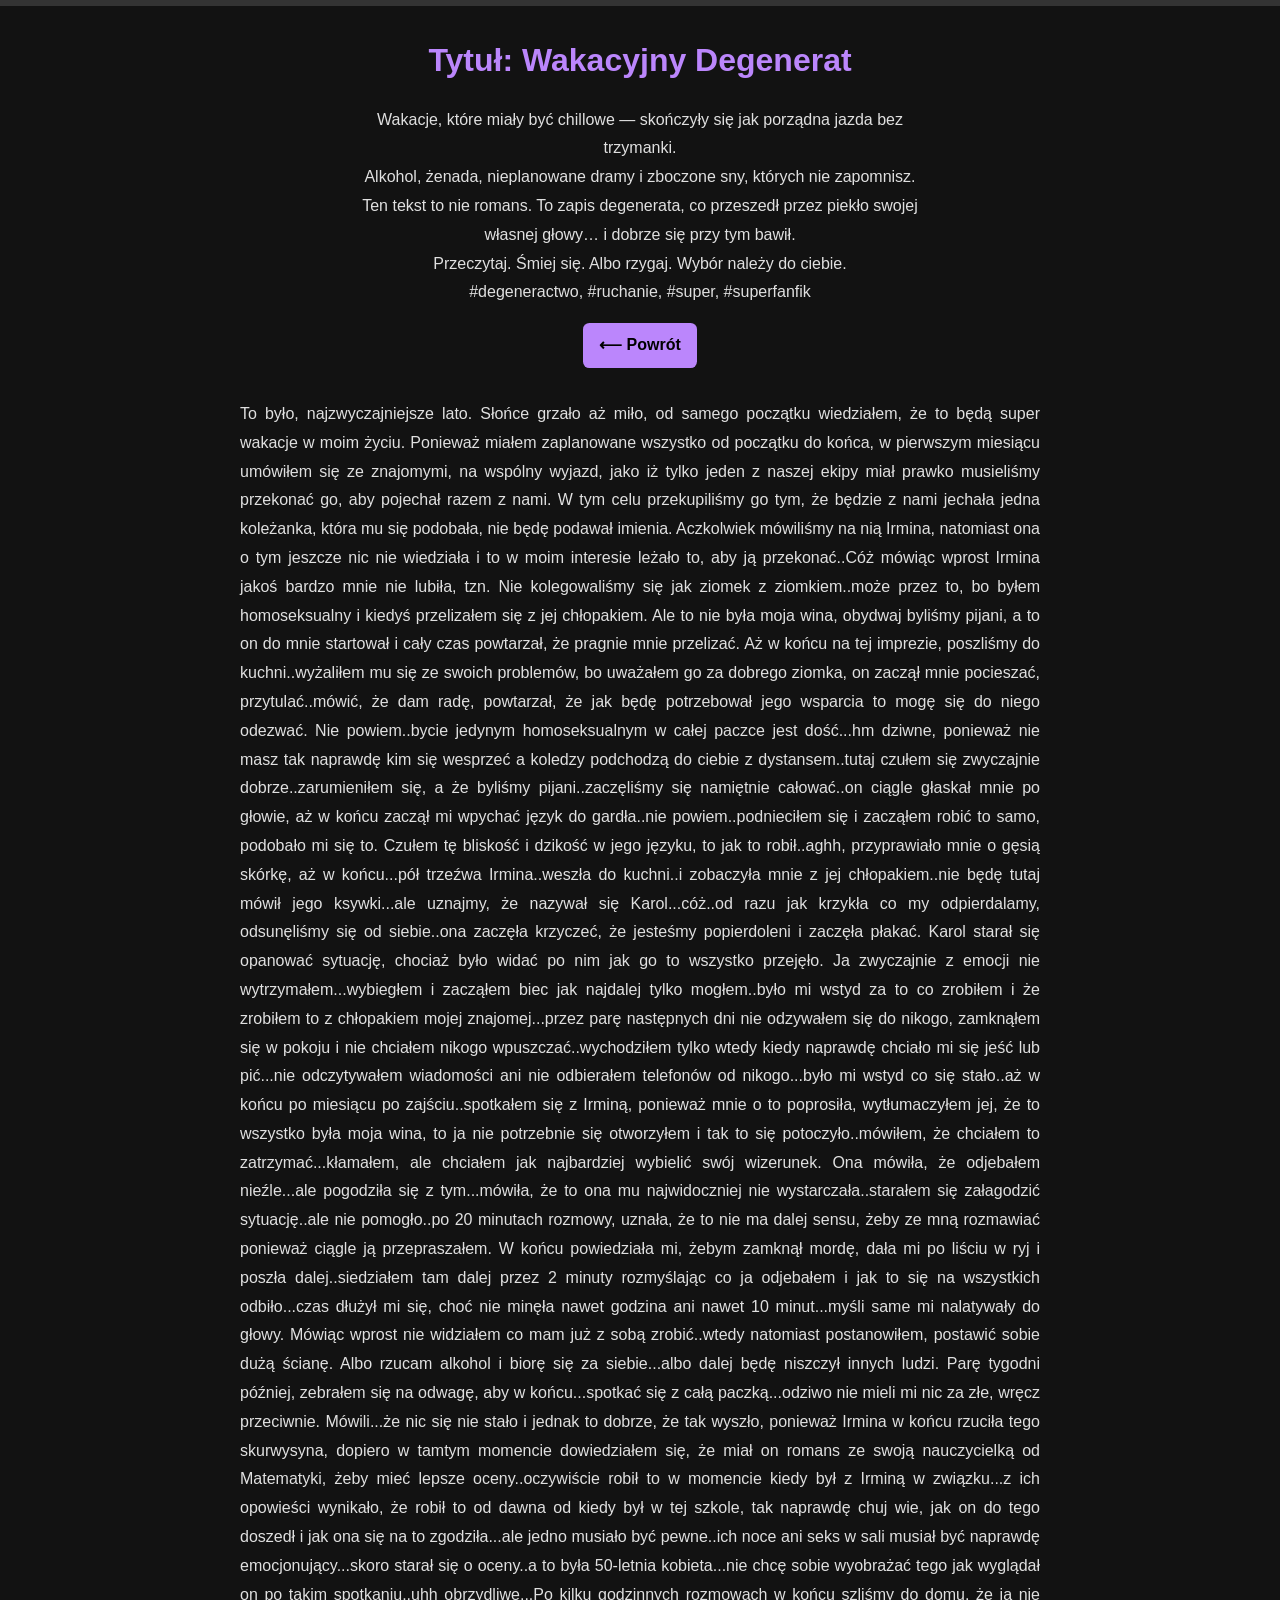
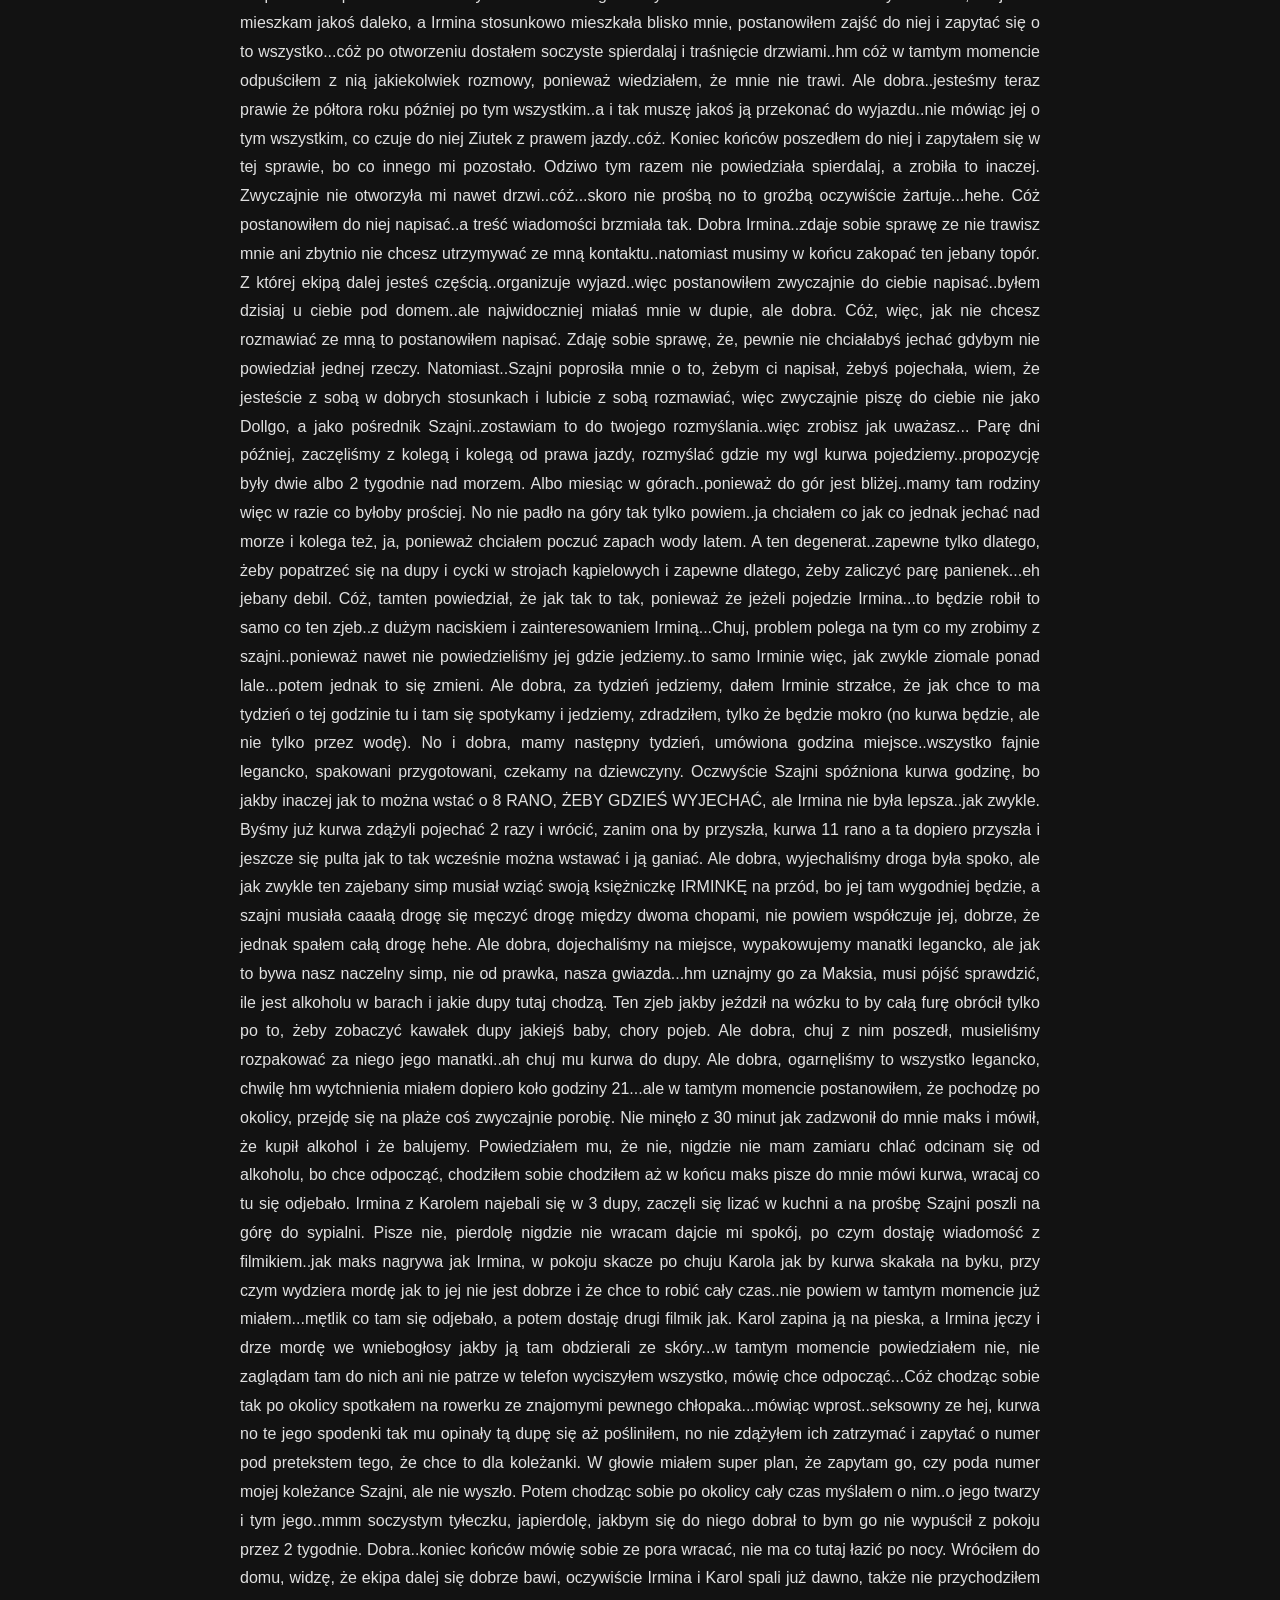
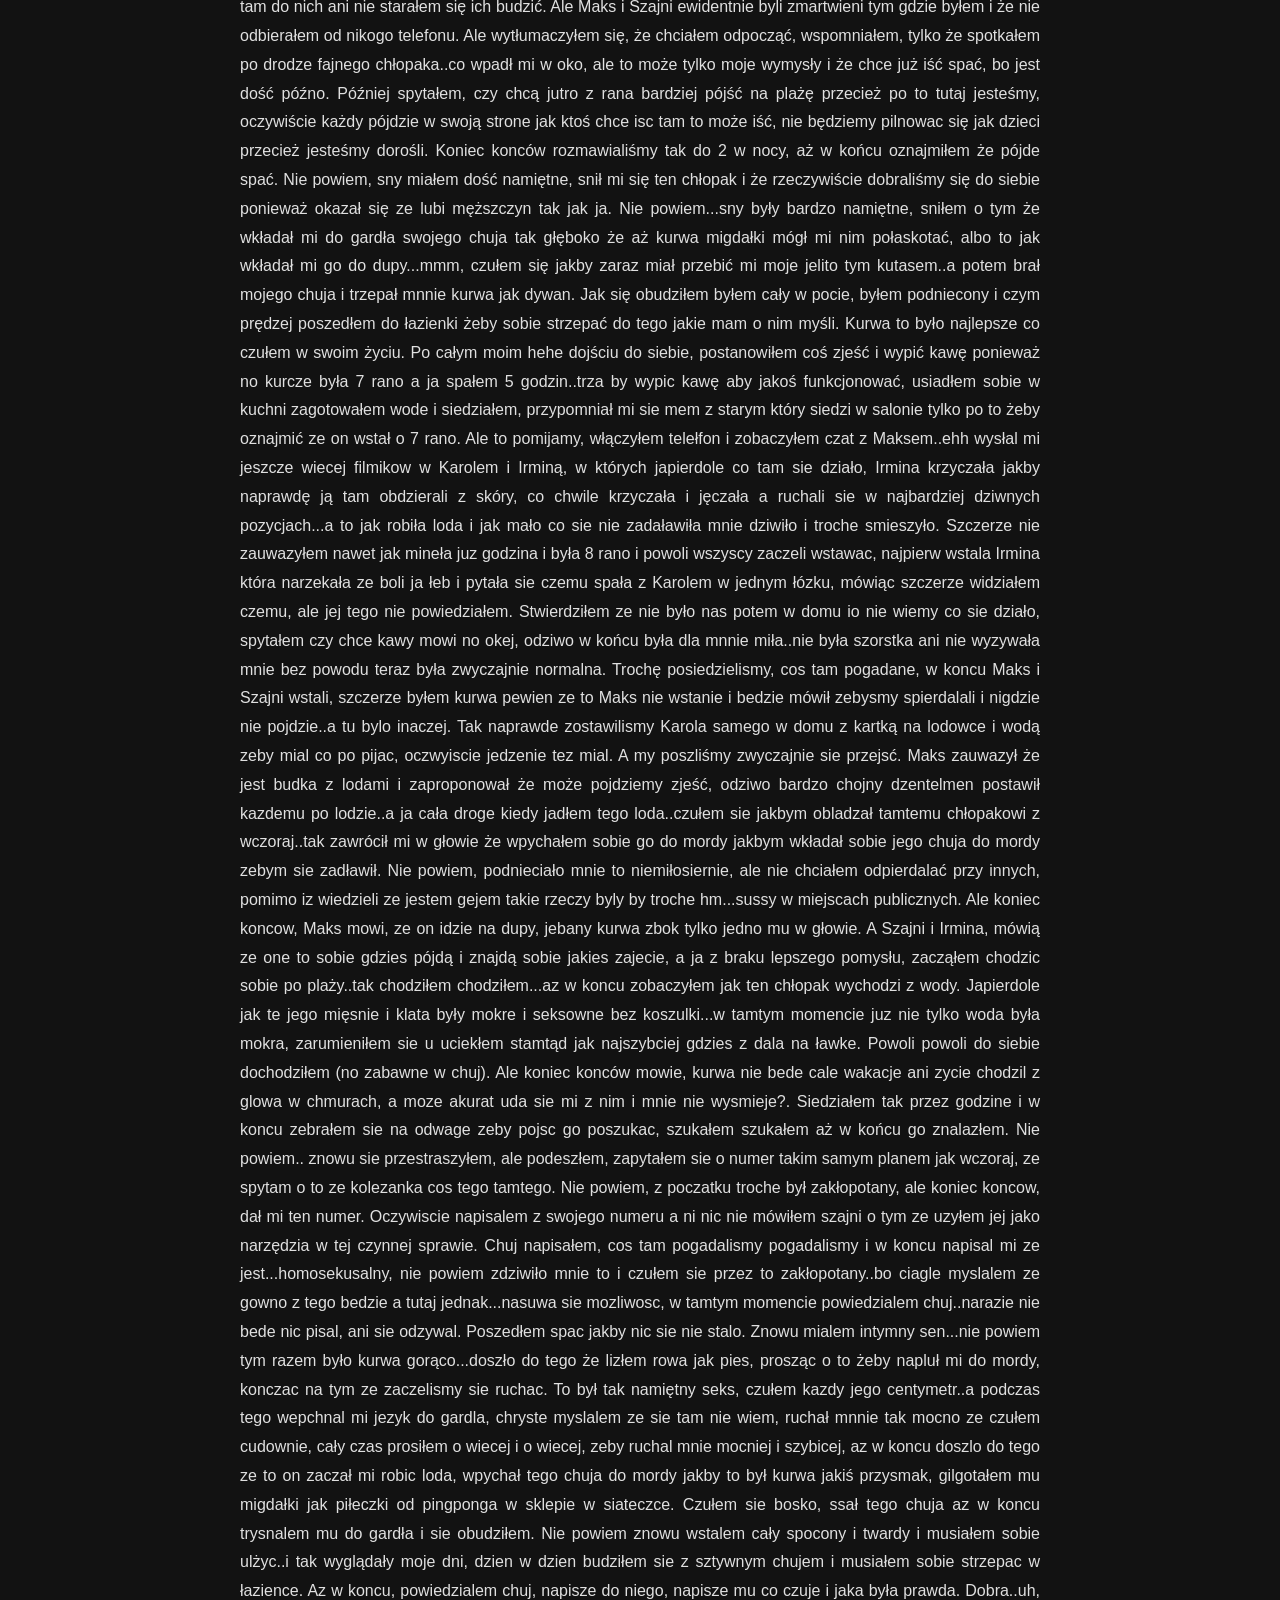
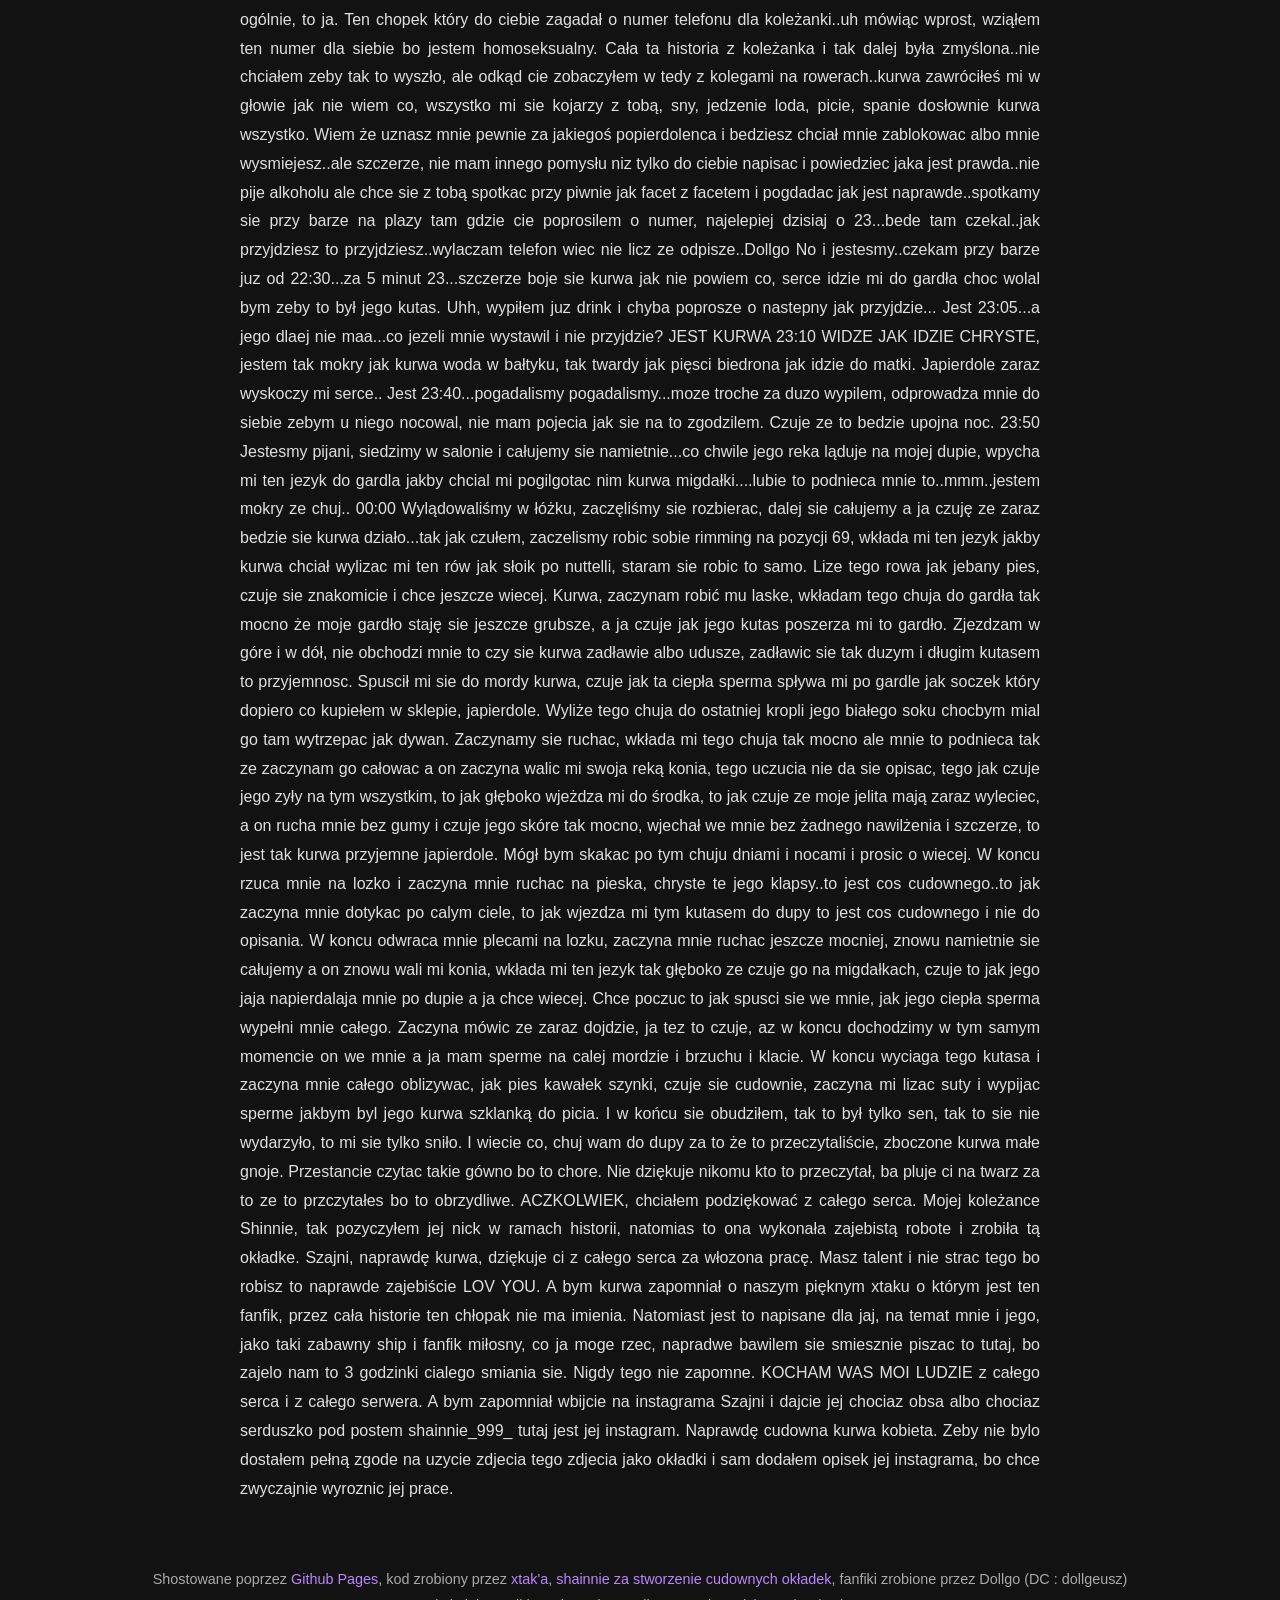
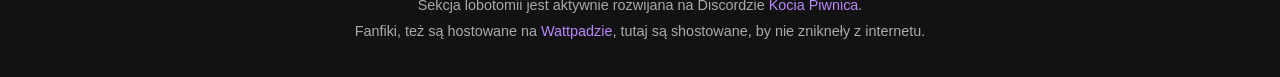
<file: lobotomia/fanfics/wakacyjny.html>
<!DOCTYPE html>
<html lang="pl">
<head>
    <meta charset="UTF-8">
    <meta name="viewport" content="width=device-width, initial-scale=1.0">
    <title>Fanfiki Dollgo | Wakacyjny Degenerat</title>

    <link rel="stylesheet" href="fanfic.css" type="text/css" media="all">
    <script defer>
        window.addEventListener("scroll", () => {
            const scrollTop = window.scrollY;
            const docHeight = document.body.scrollHeight - window.innerHeight;
            const scrolled = (scrollTop / docHeight) * 100;
            document.getElementById('progress-bar').style.width = scrolled + "%";
        })
    </script>
</head>
<body>
    <div id="progress-container">
        <div id="progress-bar"></div>
    </div>

    <header>
        <h1>Tytuł: <span class="highlight">Wakacyjny Degenerat</span></h1>
        <p>Wakacje, które miały być chillowe — skończyły się jak porządna jazda bez trzymanki.
        <br>Alkohol, żenada, nieplanowane dramy i zboczone sny, których nie zapomnisz.
        <br>Ten tekst to nie romans. To zapis degenerata, co przeszedł przez piekło swojej własnej głowy… i dobrze się przy tym bawił.
        <br>Przeczytaj. Śmiej się. Albo rzygaj. Wybór należy do ciebie.</p>
        <p>#degeneractwo, #ruchanie, #super, #superfanfik</p>
        <a href="../index.html" class="back-button">⟵ Powrót</a>
    </header>

    <main>
        <article style="max-width: 800px; text-align: justify;">
            <p>
To było, najzwyczajniejsze lato. Słońce grzało aż miło, od samego początku wiedziałem, że to będą super wakacje w moim życiu. Ponieważ miałem zaplanowane wszystko od początku do końca, w pierwszym miesiącu umówiłem się ze znajomymi, na wspólny wyjazd, jako iż tylko jeden z naszej ekipy miał prawko musieliśmy przekonać go, aby pojechał razem z nami. W tym celu przekupiliśmy go tym, że będzie z nami jechała jedna koleżanka, która mu się podobała, nie będę podawał imienia. Aczkolwiek mówiliśmy na nią Irmina, natomiast ona o tym jeszcze nic nie wiedziała i to w moim interesie leżało to, aby ją przekonać..Cóż mówiąc wprost Irmina jakoś bardzo mnie nie lubiła, tzn. Nie kolegowaliśmy się jak ziomek z ziomkiem..może przez to, bo byłem homoseksualny i kiedyś przelizałem się z jej chłopakiem. Ale to nie była moja wina, obydwaj byliśmy pijani, a to on do mnie startował i cały czas powtarzał, że pragnie mnie przelizać. Aż w końcu na tej imprezie, poszliśmy do kuchni..wyżaliłem mu się ze swoich problemów, bo uważałem go za dobrego ziomka, on zaczął mnie pocieszać, przytulać..mówić, że dam radę, powtarzał, że jak będę potrzebował jego wsparcia to mogę się do niego odezwać. Nie powiem..bycie jedynym homoseksualnym w całej paczce jest dość...hm dziwne, ponieważ nie masz tak naprawdę kim się wesprzeć a koledzy podchodzą do ciebie z dystansem..tutaj czułem się zwyczajnie dobrze..zarumieniłem się, a że byliśmy pijani..zaczęliśmy się namiętnie całować..on ciągle głaskał mnie po głowie, aż w końcu zaczął mi wpychać język do gardła..nie powiem..podnieciłem się i zacząłem robić to samo, podobało mi się to. Czułem tę bliskość i dzikość w jego języku, to jak to robił..aghh, przyprawiało mnie o gęsią skórkę, aż w końcu...pół trzeźwa Irmina..weszła do kuchni..i zobaczyła mnie z jej chłopakiem..nie będę tutaj mówił jego ksywki...ale uznajmy, że nazywał się Karol...cóż..od razu jak krzykła co my odpierdalamy, odsunęliśmy się od siebie..ona zaczęła krzyczeć, że jesteśmy popierdoleni i zaczęła płakać. Karol starał się opanować sytuację, chociaż było widać po nim jak go to wszystko przejęło. Ja zwyczajnie z emocji nie wytrzymałem...wybiegłem i zacząłem biec jak najdalej tylko mogłem..było mi wstyd za to co zrobiłem i że zrobiłem to z chłopakiem mojej znajomej...przez parę następnych dni nie odzywałem się do nikogo, zamknąłem się w pokoju i nie chciałem nikogo wpuszczać..wychodziłem tylko wtedy kiedy naprawdę chciało mi się jeść lub pić...nie odczytywałem wiadomości ani nie odbierałem telefonów od nikogo...było mi wstyd co się stało..aż w końcu po miesiącu po zajściu..spotkałem się z Irminą, ponieważ mnie o to poprosiła, wytłumaczyłem jej, że to wszystko była moja wina, to ja nie potrzebnie się otworzyłem i tak to się potoczyło..mówiłem, że chciałem to zatrzymać...kłamałem, ale chciałem jak najbardziej wybielić swój wizerunek. Ona mówiła, że odjebałem nieźle...ale pogodziła się z tym...mówiła, że to ona mu najwidoczniej nie wystarczała..starałem się załagodzić sytuację..ale nie pomogło..po 20 minutach rozmowy, uznała, że to nie ma dalej sensu, żeby ze mną rozmawiać ponieważ ciągle ją przepraszałem. W końcu powiedziała mi, żebym zamknął mordę, dała mi po liściu w ryj i poszła dalej..siedziałem tam dalej przez 2 minuty rozmyślając co ja odjebałem i jak to się na wszystkich odbiło...czas dłużył mi się, choć nie minęła nawet godzina ani nawet 10 minut...myśli same mi nalatywały do głowy. Mówiąc wprost nie widziałem co mam już z sobą zrobić..wtedy natomiast postanowiłem, postawić sobie dużą ścianę. Albo rzucam alkohol i biorę się za siebie...albo dalej będę niszczył innych ludzi. Parę tygodni później, zebrałem się na odwagę, aby w końcu...spotkać się z całą paczką...odziwo nie mieli mi nic za złe, wręcz przeciwnie. Mówili...że nic się nie stało i jednak to dobrze, że tak wyszło, ponieważ Irmina w końcu rzuciła tego skurwysyna, dopiero w tamtym momencie dowiedziałem się, że miał on romans ze swoją nauczycielką od Matematyki, żeby mieć lepsze oceny..oczywiście robił to w momencie kiedy był z Irminą w związku...z ich opowieści wynikało, że robił to od dawna od kiedy był w tej szkole, tak naprawdę chuj wie, jak on do tego doszedł i jak ona się na to zgodziła...ale jedno musiało być pewne..ich noce ani seks w sali musiał być naprawdę emocjonujący...skoro starał się o oceny..a to była 50-letnia kobieta...nie chcę sobie wyobrażać tego jak wyglądał on po takim spotkaniu..uhh obrzydliwe...Po kilku godzinnych rozmowach w końcu szliśmy do domu, że ja nie mieszkam jakoś daleko, a Irmina stosunkowo mieszkała blisko mnie, postanowiłem zajść do niej i zapytać się o to wszystko...cóż po otworzeniu dostałem soczyste spierdalaj i traśnięcie drzwiami..hm cóż w tamtym momencie odpuściłem z nią jakiekolwiek rozmowy, ponieważ wiedziałem, że mnie nie trawi. Ale dobra..jesteśmy teraz prawie że półtora roku później po tym wszystkim..a i tak muszę jakoś ją przekonać do wyjazdu..nie mówiąc jej o tym wszystkim, co czuje do niej Ziutek z prawem jazdy..cóż. Koniec końców poszedłem do niej i zapytałem się w tej sprawie, bo co innego mi pozostało. Odziwo tym razem nie powiedziała spierdalaj, a zrobiła to inaczej. Zwyczajnie nie otworzyła mi nawet drzwi..cóż...skoro nie prośbą no to groźbą oczywiście żartuje...hehe. Cóż postanowiłem do niej napisać..a treść wiadomości brzmiała tak.
Dobra Irmina..zdaje sobie sprawę ze nie trawisz mnie ani zbytnio nie chcesz utrzymywać ze mną kontaktu..natomiast musimy w końcu zakopać ten jebany topór. Z której ekipą dalej jesteś częścią..organizuje wyjazd..więc postanowiłem zwyczajnie do ciebie napisać..byłem dzisiaj u ciebie pod domem..ale najwidoczniej miałaś mnie w dupie, ale dobra. Cóż, więc, jak nie chcesz rozmawiać ze mną to postanowiłem napisać. Zdaję sobie sprawę, że, pewnie nie chciałabyś jechać gdybym nie powiedział jednej rzeczy. Natomiast..Szajni poprosiła mnie o to, żebym ci napisał, żebyś pojechała, wiem, że jesteście z sobą w dobrych stosunkach i lubicie z sobą rozmawiać, więc zwyczajnie piszę do ciebie nie jako Dollgo, a jako pośrednik Szajni..zostawiam to do twojego rozmyślania..więc zrobisz jak uważasz...

Parę dni później, zaczęliśmy z kolegą i kolegą od prawa jazdy, rozmyślać gdzie my wgl kurwa pojedziemy..propozycję były dwie albo 2 tygodnie nad morzem. Albo miesiąc w górach..ponieważ do gór jest bliżej..mamy tam rodziny więc w razie co byłoby prościej. No nie padło na góry tak tylko powiem..ja chciałem co jak co jednak jechać nad morze i kolega też, ja, ponieważ chciałem poczuć zapach wody latem. A ten degenerat..zapewne tylko dlatego, żeby popatrzeć się na dupy i cycki w strojach kąpielowych i zapewne dlatego, żeby zaliczyć parę panienek...eh jebany debil. Cóż, tamten powiedział, że jak tak to tak, ponieważ że jeżeli pojedzie Irmina...to będzie robił to samo co ten zjeb..z dużym naciskiem i zainteresowaniem Irminą...Chuj, problem polega na tym co my zrobimy z szajni..ponieważ nawet nie powiedzieliśmy jej gdzie jedziemy..to samo Irminie więc, jak zwykle ziomale ponad lale...potem jednak to się zmieni. Ale dobra, za tydzień jedziemy, dałem Irminie strzałce, że jak chce to ma tydzień o tej godzinie tu i tam się spotykamy i jedziemy, zdradziłem, tylko że będzie mokro (no kurwa będzie, ale nie tylko przez wodę).
No i dobra, mamy następny tydzień, umówiona godzina miejsce..wszystko fajnie legancko, spakowani przygotowani, czekamy na dziewczyny. Oczwyście Szajni spóźniona kurwa godzinę, bo jakby inaczej jak to można wstać o 8 RANO, ŻEBY GDZIEŚ WYJECHAĆ, ale Irmina nie była lepsza..jak zwykle. Byśmy już kurwa zdążyli pojechać 2 razy i wrócić, zanim ona by przyszła, kurwa 11 rano a ta dopiero przyszła i jeszcze się pulta jak to tak wcześnie można wstawać i ją ganiać. Ale dobra, wyjechaliśmy droga była spoko, ale jak zwykle ten zajebany simp musiał wziąć swoją księżniczkę IRMINKĘ na przód, bo jej tam wygodniej będzie, a szajni musiała caaałą drogę się męczyć drogę między dwoma chopami, nie powiem współczuje jej, dobrze, że jednak spałem całą drogę hehe. Ale dobra, dojechaliśmy na miejsce, wypakowujemy manatki legancko, ale jak to bywa nasz naczelny simp, nie od prawka, nasza gwiazda...hm uznajmy go za Maksia, musi pójść sprawdzić, ile jest alkoholu w barach i jakie dupy tutaj chodzą. Ten zjeb jakby jeździł na wózku to by całą furę obrócił tylko po to, żeby zobaczyć kawałek dupy jakiejś baby, chory pojeb. Ale dobra, chuj z nim poszedł, musieliśmy rozpakować za niego jego manatki..ah chuj mu kurwa do dupy. Ale dobra, ogarnęliśmy to wszystko legancko, chwilę hm wytchnienia miałem dopiero koło godziny 21...ale w tamtym momencie postanowiłem, że pochodzę po okolicy, przejdę się na plaże coś zwyczajnie porobię. Nie minęło z 30 minut jak zadzwonił do mnie maks i mówił, że kupił alkohol i że balujemy. Powiedziałem mu, że nie, nigdzie nie mam zamiaru chlać odcinam się od alkoholu, bo chce odpocząć, chodziłem sobie chodziłem aż w końcu maks pisze do mnie mówi kurwa, wracaj co tu się odjebało. Irmina z Karolem najebali się w 3 dupy, zaczęli się lizać w kuchni a na prośbę Szajni poszli na górę do sypialni. Pisze nie, pierdolę nigdzie nie wracam dajcie mi spokój, po czym dostaję wiadomość z filmikiem..jak maks nagrywa jak Irmina, w pokoju skacze po chuju Karola jak by kurwa skakała na byku, przy czym wydziera mordę jak to jej nie jest dobrze i że chce to robić cały czas..nie powiem w tamtym momencie już miałem...mętlik co tam się odjebało, a potem dostaję drugi filmik jak. Karol zapina ją na pieska, a Irmina jęczy i drze mordę we wniebogłosy jakby ją tam obdzierali ze skóry...w tamtym momencie powiedziałem nie, nie zaglądam tam do nich ani nie patrze w telefon wyciszyłem wszystko, mówię chce odpocząć...Cóż chodząc sobie tak po okolicy spotkałem na rowerku ze znajomymi pewnego chłopaka...mówiąc wprost..seksowny ze hej, kurwa no te jego spodenki tak mu opinały tą dupę się aż pośliniłem, no nie zdążyłem ich zatrzymać i zapytać o numer pod pretekstem tego, że chce to dla koleżanki. W głowie miałem super plan, że zapytam go, czy poda numer mojej koleżance Szajni, ale nie wyszło. Potem chodząc sobie po okolicy cały czas myślałem o nim..o jego twarzy i tym jego..mmm soczystym tyłeczku, japierdolę, jakbym się do niego dobrał to bym go nie wypuścił z pokoju przez 2 tygodnie. Dobra..koniec końców mówię sobie ze pora wracać, nie ma co tutaj łazić po nocy. Wróciłem do domu, widzę, że ekipa dalej się dobrze bawi, oczywiście Irmina i Karol spali już dawno, także nie przychodziłem tam do nich ani nie starałem się ich budzić. Ale Maks i Szajni ewidentnie byli zmartwieni tym gdzie byłem i że nie odbierałem od nikogo telefonu. Ale wytłumaczyłem się, że chciałem odpocząć, wspomniałem, tylko że spotkałem po drodze fajnego chłopaka..co wpadł mi w oko, ale to może tylko moje wymysły i że chce już iść spać, bo jest dość późno. Później spytałem, czy chcą jutro z rana bardziej pójść na plażę przecież po to tutaj jesteśmy, oczywiście każdy pójdzie w swoją strone jak ktoś chce isc tam to może iść, nie będziemy pilnowac się jak dzieci przecież jesteśmy dorośli. Koniec konców rozmawialiśmy tak do 2 w nocy, aż w końcu oznajmiłem że pójde spać. Nie powiem, sny miałem dość namiętne, snił mi się ten chłopak i że rzeczywiście dobraliśmy się do siebie ponieważ okazał się ze lubi męższczyn tak jak ja. Nie powiem...sny były bardzo namiętne, sniłem o tym że wkładał mi do gardła swojego chuja tak głęboko że aż kurwa migdałki mógł mi nim połaskotać, albo to jak wkładał mi go do dupy...mmm, czułem się jakby zaraz miał przebić mi moje jelito tym kutasem..a potem brał mojego chuja i trzepał mnnie kurwa jak dywan. Jak się obudziłem byłem cały w pocie, byłem podniecony i czym prędzej poszedłem do łazienki żeby sobie strzepać do tego jakie mam o nim myśli. Kurwa to było najlepsze co czułem w swoim życiu. Po całym moim hehe dojściu do siebie, postanowiłem coś zjeść i wypić kawę ponieważ no kurcze była 7 rano a ja spałem 5 godzin..trza by wypic kawę aby jakoś funkcjonować, usiadłem sobie w kuchni zagotowałem wode i siedziałem, przypomniał mi sie mem z starym który siedzi w salonie tylko po to żeby oznajmić ze on wstał o 7 rano. Ale to pomijamy, włączyłem telełfon i zobaczyłem czat z Maksem..ehh wysłal mi jeszcze wiecej filmikow w Karolem i Irminą, w których japierdole co tam sie działo, Irmina krzyczała jakby naprawdę ją tam obdzierali z skóry, co chwile krzyczała i jęczała a ruchali sie w najbardziej dziwnych pozycjach...a to jak robiła loda i jak mało co sie nie zadaławiła mnie dziwiło i troche smieszyło. Szczerze nie zauwazyłem nawet jak mineła juz godzina i była 8 rano i powoli wszyscy zaczeli wstawac, najpierw wstala Irmina która narzekała ze boli ja łeb i pytała sie czemu spała z Karolem w jednym łózku, mówiąc szczerze widziałem czemu, ale jej tego nie powiedziałem. Stwierdziłem ze nie było nas potem w domu io nie wiemy co sie działo, spytałem czy chce kawy mowi no okej, odziwo w końcu była dla mnnie miła..nie była szorstka ani nie wyzywała mnie bez powodu teraz była zwyczajnie normalna. Trochę posiedzielismy, cos tam pogadane, w koncu Maks i Szajni wstali, szczerze byłem kurwa pewien ze to Maks nie wstanie i bedzie mówił zebysmy spierdalali i nigdzie nie pojdzie..a tu bylo inaczej. Tak naprawde zostawilismy Karola samego w domu z kartką na lodowce i wodą zeby mial co po pijac, oczwyiscie jedzenie tez mial. A my poszliśmy zwyczajnie sie przejsć. Maks zauwazył że jest budka z lodami i zaproponował że może pojdziemy zjeść, odziwo bardzo chojny dzentelmen postawił kazdemu po lodzie..a ja cała droge kiedy jadłem tego loda..czułem sie jakbym obladzał tamtemu chłopakowi z wczoraj..tak zawrócił mi w głowie że wpychałem sobie go do mordy jakbym wkładał sobie jego chuja do mordy zebym sie zadławił. Nie powiem, podnieciało mnie to niemiłosiernie, ale nie chciałem odpierdalać przy innych, pomimo iz wiedzieli ze jestem gejem takie rzeczy byly by troche hm...sussy w miejscach publicznych. Ale koniec koncow, Maks mowi, ze on idzie na dupy, jebany kurwa zbok tylko jedno mu w głowie. A Szajni i Irmina, mówią ze one to sobie gdzies pójdą i znajdą sobie jakies zajecie, a ja z braku lepszego pomysłu, zacząłem chodzic sobie po plaży..tak chodziłem chodziłem...az w koncu zobaczyłem jak ten chłopak wychodzi z wody. Japierdole jak te jego mięsnie i klata były mokre i seksowne bez koszulki...w tamtym momencie juz nie tylko woda była mokra, zarumieniłem sie u uciekłem stamtąd jak najszybciej gdzies z dala na ławke. Powoli powoli do siebie dochodziłem (no zabawne w chuj). Ale koniec konców mowie, kurwa nie bede cale wakacje ani zycie chodzil z glowa w chmurach, a moze akurat uda sie mi z nim i mnie nie wysmieje?. Siedziałem tak przez godzine i w koncu zebrałem sie na odwage zeby pojsc go poszukac, szukałem szukałem aż w końcu go znalazłem. Nie powiem.. znowu sie przestraszyłem, ale podeszłem, zapytałem sie o numer takim samym planem jak wczoraj, ze spytam o to ze kolezanka cos tego tamtego. Nie powiem, z poczatku troche był zakłopotany, ale koniec koncow, dał mi ten numer. Oczywiscie napisalem z swojego numeru a ni nic nie mówiłem szajni o tym ze uzyłem jej jako narzędzia w tej czynnej sprawie. Chuj napisałem, cos tam pogadalismy pogadalismy i w koncu napisal mi ze jest...homosekusalny, nie powiem zdziwiło mnie to i czułem sie przez to zakłopotany..bo ciagle myslalem ze gowno z tego bedzie a tutaj jednak...nasuwa sie mozliwosc, w tamtym momencie powiedzialem chuj..narazie nie bede nic pisal, ani sie odzywal. Poszedłem spac jakby nic sie nie stalo. Znowu mialem intymny sen...nie powiem tym razem było kurwa gorąco...doszło do tego że lizłem rowa jak pies, prosząc o to żeby napluł mi do mordy, konczac na tym ze zaczelismy sie ruchac. To był tak namiętny seks, czułem kazdy jego centymetr..a podczas tego wepchnal mi jezyk do gardla, chryste myslalem ze sie tam nie wiem, ruchał mnnie tak mocno ze czułem cudownie, cały czas prosiłem o wiecej i o wiecej, zeby ruchal mnie mocniej i szybicej, az w koncu doszlo do tego ze to on zaczał mi robic loda, wpychał tego chuja do mordy jakby to był kurwa jakiś przysmak, gilgotałem mu migdałki jak piłeczki od pingponga w sklepie w siateczce. Czułem sie bosko, ssał tego chuja az w koncu trysnalem mu do gardła i sie obudziłem. Nie powiem znowu wstalem cały spocony i twardy i musiałem sobie ulżyc..i tak wyglądały moje dni, dzien w dzien budziłem sie z sztywnym chujem i musiałem sobie strzepac w łazience. Az w koncu, powiedzialem chuj, napisze do niego, napisze mu co czuje i jaka była prawda.


Dobra..uh, ogólnie, to ja. Ten chopek który do ciebie zagadał o numer telefonu dla koleżanki..uh mówiąc wprost, wziąłem ten numer dla siebie bo jestem homoseksualny. Cała ta historia z koleżanka i tak dalej była zmyślona..nie chciałem zeby tak to wyszło, ale odkąd cie zobaczyłem w tedy z kolegami na rowerach..kurwa zawróciłeś mi w głowie jak nie wiem co, wszystko mi sie kojarzy z tobą, sny, jedzenie loda, picie, spanie dosłownie kurwa wszystko. Wiem że uznasz mnie pewnie za jakiegoś popierdolenca i bedziesz chciał mnie zablokowac albo mnie wysmiejesz..ale szczerze, nie mam innego pomysłu niz tylko do ciebie napisac i powiedziec jaka jest prawda..nie pije alkoholu ale chce sie z tobą spotkac przy piwnie jak facet z facetem i pogdadac jak jest naprawde..spotkamy sie przy barze na plazy tam gdzie cie poprosilem o numer, najelepiej dzisiaj o 23...bede tam czekal..jak przyjdziesz to przyjdziesz..wylaczam telefon wiec nie licz ze odpisze..Dollgo

No i jestesmy..czekam przy barze juz od 22:30...za 5 minut 23...szczerze boje sie kurwa jak nie powiem co, serce idzie mi do gardła choc wolal bym zeby to był jego kutas. Uhh, wypiłem juz drink i chyba poprosze o nastepny jak przyjdzie...
Jest 23:05...a jego dlaej nie maa...co jezeli mnie wystawil i nie przyjdzie?
JEST KURWA 23:10 WIDZE JAK IDZIE CHRYSTE, jestem tak mokry jak kurwa woda w bałtyku, tak twardy jak pięsci biedrona jak idzie do matki. Japierdole zaraz wyskoczy mi serce..
Jest 23:40...pogadalismy pogadalismy...moze troche za duzo wypilem, odprowadza mnie do siebie zebym u niego nocowal, nie mam pojecia jak sie na to zgodzilem. Czuje ze to bedzie upojna noc.
23:50 Jestesmy pijani, siedzimy w salonie i całujemy sie namietnie...co chwile jego reka ląduje na mojej dupie, wpycha mi ten jezyk do gardla jakby chcial mi pogilgotac nim kurwa migdałki....lubie to podnieca mnie to..mmm..jestem mokry ze chuj..
00:00 Wylądowaliśmy w łóżku, zaczęliśmy sie rozbierac, dalej sie całujemy a ja czuję ze zaraz bedzie sie kurwa działo...tak jak czułem, zaczelismy robic sobie rimming na pozycji 69, wkłada mi ten jezyk jakby kurwa chciał wylizac mi ten rów jak słoik po nuttelli, staram sie robic to samo. Lize tego rowa jak jebany pies, czuje sie znakomicie i chce jeszcze wiecej. Kurwa, zaczynam robić mu laske, wkładam tego chuja do gardła tak mocno że moje gardło staję sie jeszcze grubsze, a ja czuje jak jego kutas poszerza mi to gardło. Zjezdzam w góre i w dół, nie obchodzi mnie to czy sie kurwa zadławie albo udusze, zadławic sie tak duzym i długim kutasem to przyjemnosc. Spuscił mi sie do mordy kurwa, czuje jak ta ciepła sperma spływa mi po gardle jak soczek który dopiero co kupiełem w sklepie, japierdole. Wyliże tego chuja do ostatniej kropli jego białego soku chocbym mial go tam wytrzepac jak dywan.
Zaczynamy sie ruchac, wkłada mi tego chuja tak mocno ale mnie to podnieca tak ze zaczynam go całowac a on zaczyna walic mi swoja reką konia, tego uczucia nie da sie opisac, tego jak czuje jego zyły na tym wszystkim, to jak głęboko wjeżdza mi do środka, to jak czuje ze moje jelita mają zaraz wyleciec, a on rucha mnie bez gumy i czuje jego skóre tak mocno, wjechał we mnie bez żadnego nawilżenia i szczerze, to jest tak kurwa przyjemne japierdole. Mógł bym skakac po tym chuju dniami i nocami i prosic o wiecej. W koncu rzuca mnie na lozko i zaczyna mnie ruchac na pieska, chryste te jego klapsy..to jest cos cudownego..to jak zaczyna mnie dotykac po calym ciele, to jak wjezdza mi tym kutasem do dupy to jest cos cudownego i nie do opisania. W koncu odwraca mnie plecami na lozku, zaczyna mnie ruchac jeszcze mocniej, znowu namietnie sie całujemy a on znowu wali mi konia, wkłada mi ten jezyk tak głęboko ze czuje go na migdałkach, czuje to jak jego jaja napierdalaja mnie po dupie a ja chce wiecej. Chce poczuc to jak spusci sie we mnie, jak jego ciepła sperma wypełni mnie całego. Zaczyna mówic ze zaraz dojdzie, ja tez to czuje, az w koncu dochodzimy w tym samym momencie on we mnie a ja mam sperme na calej mordzie i brzuchu i klacie. W koncu wyciaga tego kutasa i zaczyna mnie całego oblizywac, jak pies kawałek szynki, czuje sie cudownie, zaczyna mi lizac suty i wypijac sperme jakbym byl jego kurwa szklanką do picia.

I w końcu sie obudziłem, tak to był tylko sen, tak to sie nie wydarzyło, to mi sie tylko sniło. I wiecie co, chuj wam do dupy za to że to przeczytaliście, zboczone kurwa małe gnoje. Przestancie czytac takie gówno bo to chore. Nie dziękuje nikomu kto to przeczytał, ba pluje ci na twarz za to ze to przczytałes bo to obrzydliwe.

ACZKOLWIEK, chciałem podziękować z całego serca. Mojej koleżance Shinnie, tak pozyczyłem jej nick w ramach historii, natomias to ona wykonała zajebistą robote i zrobiła tą okładke. Szajni, naprawdę kurwa, dziękuje ci z całego serca za włozona pracę. Masz talent i nie strac tego bo robisz to naprawde zajebiście LOV YOU. A bym kurwa zapomniał o naszym pięknym xtaku o którym jest ten fanfik, przez cała historie ten chłopak nie ma imienia. Natomiast jest to napisane dla jaj, na temat mnie i jego, jako taki zabawny ship i fanfik miłosny, co ja moge rzec, napradwe bawilem sie smiesznie piszac to tutaj, bo zajelo nam to 3 godzinki cialego smiania sie. Nigdy tego nie zapomne. KOCHAM WAS MOI LUDZIE z całego serca i z całego serwera. A bym zapomniał wbijcie na instagrama Szajni i dajcie jej chociaz obsa albo chociaz serduszko pod postem shainnie_999_ tutaj jest jej instagram. Naprawdę cudowna kurwa kobieta. Zeby nie bylo dostałem pełną zgode na uzycie zdjecia tego zdjecia jako okładki i sam dodałem opisek jej instagrama, bo chce zwyczajnie wyroznic jej prace.
            </p>
        </article>
    </main>

    <footer>
        <p>
        Shostowane poprzez <a href="https://pages.github.com/" target="_blank">Github Pages</a>, kod zrobiony przez <a href="https://slumberous.neocities.org" target="_blank" rel="noopener noreferrer nofollow">xtak'a</a>, <a href="https://www.instagram.com/shainnie_999_/" target="_blank">shainnie za stworzenie cudownych okładek</a>, fanfiki zrobione przez Dollgo (DC : dollgeusz)
        <br>
        Sekcja lobotomii jest aktywnie rozwijana na Discordzie <a href="https://discord.gg/6fb8MUXMZW" target="_blank">Kocia Piwnica</a>.
        <br>
        Fanfiki, też są hostowane na <a href="https://www.wattpad.com/user/0rchidei" target="_blank">Wattpadzie</a>, tutaj są shostowane, by nie znikneły z internetu.
        </p>
    </footer>
</body>
</html>
</file>
<file: lobotomia/style.css>
:root {
  --bg-color: #121212;
  --text-color: #e0e0e0;
  --accent-color: #bb86fc;
  --card-bg: #1e1e1e;
  --link-hover: #dba8ff;
  --border-color: #333;
  --font-family: 'Segoe UI', sans-serif;
}

* {
  margin: 0;
  padding: 0;
  box-sizing: border-box;
}

body {
  background-color: var(--bg-color);
  color: var(--text-color);
  font-family: var(--font-family);
  line-height: 1.6;
  padding: 2rem;
}

header {
  margin-bottom: 2rem;
  text-align: center;
}

header h1 {
  font-size: 2rem;
  margin-bottom: 1rem;
  color: var(--accent-color);
}

header p {
  font-size: 1rem;
  max-width: 600px;
  margin: 0 auto;
}

main {
  display: flex;
  flex-direction: column;
  gap: 2rem;
  align-items: center;
}

.fanfic {
  display: flex;
  gap: 1.5rem;
  background-color: var(--card-bg);
  padding: 1.5rem;
  border-radius: 1rem;
  box-shadow: 0 4px 12px rgba(0, 0, 0, 0.4);
  width: 100%;
  max-width: 800px;
  border: 1px solid var(--border-color);
}

.fanfic img {
  width: 150px;
  height: auto;
  border-radius: 0.5rem;
  object-fit: cover;
  flex-shrink: 0;
}

.fanfic-content {
  display: flex;
  flex-direction: column;
  justify-content: center;
}

.fanfic-content h1 {
  font-size: 1.5rem;
  color: var(--accent-color);
  margin-bottom: 0.5rem;
}

.fanfic-content p {
  margin-bottom: 0.5rem;
}

.enter-button {
  display: inline-block;
  padding: 0.6rem 1.2rem;
  background-color: var(--accent-color);
  color: #000;
  font-weight: bold;
  text-transform: uppercase;
  border: none;
  border-radius: 0.5rem;
  text-decoration: none;
  transition: background-color 0.3s ease, transform 0.2s ease;
  box-shadow: 0 4px 8px rgba(0, 0, 0, 0.4);
  align-self: start;
}

.enter-button:hover {
  background-color: var(--link-hover);
  transform: translateY(-2px);
}

footer {
  margin-top: 4rem;
  font-size: 0.9rem;
  text-align: center;
  color: #aaa;
}

footer a {
  color: var(--accent-color);
  text-decoration: none;
}

footer a:hover {
  color: var(--link-hover);
  text-decoration: underline;
}

body, button, input, textarea {
  -webkit-font-smoothing: antialiased;
  -moz-osx-font-smoothing: grayscale;
}
</file>
<file: lobotomia/fanfics/fanfic.css>
:root {
  --bg-color: #121212;
  --text-color: #e0e0e0;
  --accent-color: #bb86fc;
  --link-hover: #dba8ff;
  --font-family: 'Segoe UI', sans-serif;
  --progress-bg: #333;
  --progress-fill: #bb86fc;
}

* {
  margin: 0;
  padding: 0;
  box-sizing: border-box;
}

body {
  background-color: var(--bg-color);
  color: var(--text-color);
  font-family: var(--font-family);
  padding: 2rem;
  line-height: 1.8;
}

pre {
  font-family: var(--font-family);
  padding: 0;
  margin: 0;
  width: 100%;
  max-width: 800px;
  white-space: pre-wrap;
  word-wrap: break-word;
  overflow-wrap: break-word;
}

/* Pasek postępu */
#progress-container {
  position: fixed;
  top: 0;
  left: 0;
  width: 100%;
  height: 6px;
  background-color: var(--progress-bg);
  z-index: 9999;
}

#progress-bar {
  height: 100%;
  width: 0%;
  background-color: var(--progress-fill);
  transition: width 0.1s ease-out;
}

header {
  margin-bottom: 2rem;
  text-align: center;
}

header h1 {
  font-size: 2rem;
  margin-bottom: 1rem;
  color: var(--accent-color);
}

header p {
  font-size: 1rem;
  max-width: 600px;
  margin: 0 auto;
}

.highlight {
  color: var(--accent-color);
}

.back-button {
  display: inline-block;
  margin-top: 1rem;
  background-color: var(--accent-color);
  color: #000;
  padding: 0.5rem 1rem;
  text-decoration: none;
  border-radius: 0.4rem;
  font-weight: bold;
  transition: background-color 0.2s;
}

.back-button:hover {
  background-color: var(--link-hover);
}

main {
  max-width: 800px;
  margin: 0 auto 0;
}

article {
  width: 100%;
  max-width: 800px;
  margin: 0 auto 0;
  text-align: justify;
}

article h2 {
  font-size: 2rem;
  color: var(--accent-color);
  text-align: center;
}

article p {
  margin-bottom: 1.5rem;
  font-size: 1rem;
}

footer {
  margin-top: 4rem;
  font-size: 0.9rem;
  text-align: center;
  color: #aaa;
}

footer a {
  color: var(--accent-color);
  text-decoration: none;
}

footer a:hover {
  color: var(--link-hover);
  text-decoration: underline;
}
</file>
